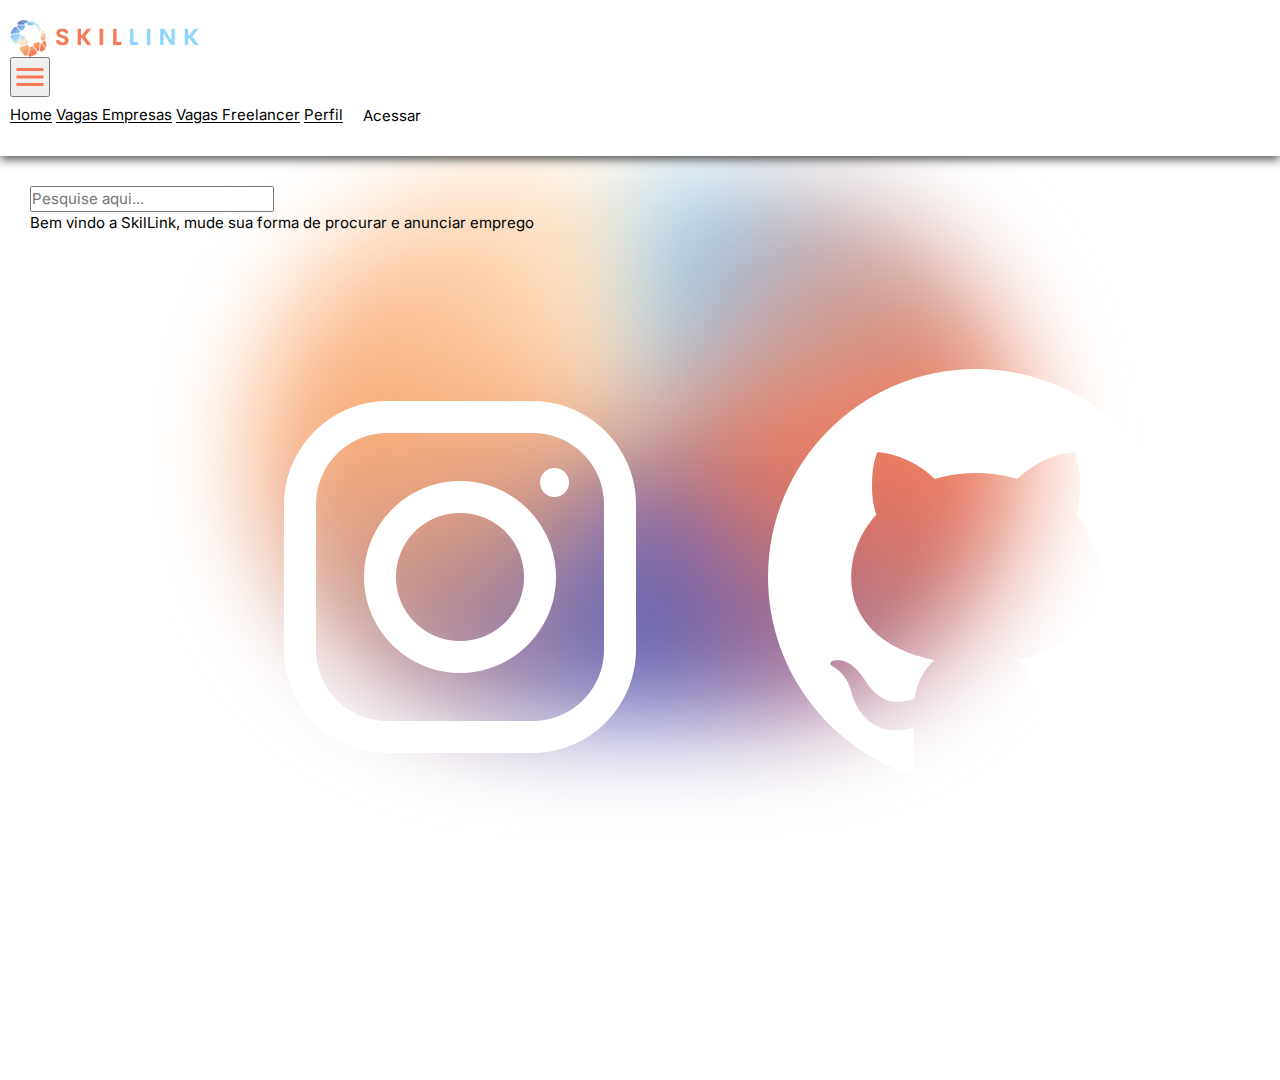
<file: index.html>
<!DOCTYPE html>
<html lang="PT-BR">

<head>
  <meta charset="UTF-8">
  <meta name="viewport" content="width=device-width, initial-scale=1.0">
  <title>Skillink - Fazendo Conexões</title>
  <link rel="stylesheet" href="https://cdnjs.cloudflare.com/ajax/libs/font-awesome/6.7.1/css/all.min.css"
    integrity="sha512-5Hs3dF2AEPkpNAR7UiOHba+lRSJNeM2ECkwxUIxC1Q/FLycGTbNapWXB4tP889k5T5Ju8fs4b1P5z/iB4nMfSQ=="
    crossorigin="anonymous" referrerpolicy="no-referrer" />
  <link rel="stylesheet" href="https://www.w3schools.com/w3css/4/w3.css">
  <link rel="stylesheet" href="CSS/style.css">
  <script src="https://www.w3schools.com/lib/w3.js"></script>
</head>

<body>
  <header>
    <div class="header">
      <div class="header-left">
        <a href="index.html" class="logo"><img src="IMG/Logo_SkillinkHT.png" alt="Skillink"></a>
        <button class="button-menu"><img src="IMG/menu_white_36dp.svg"></button>
      </div>
      <div class="header-right w3-animate-top">
        <a href="index.html"><i class="fas fa-home"></i>Home</a>
        <a href="sk-vaga-empresa.html"><i class="fas fa-building"></i>Vagas Empresas</a>
        <a href="sk-vaga-freela.html"><i class="fas fa-briefcase"></i>Vagas Freelancer</a>
        <a href="sk-perfil.html"><i class="fas fa-user"></i>Perfil</a>
        <a href="#" id="button-login" onclick="document.getElementById('Modal-Login-Cadastro').style.display='block'"
          class="w3-button" aria-label="Abrir menu">Acessar</a>
      </div>
    </div>
  </header>

  <main class="container">
    <div class="blob-outer-container">
      <div class="blob-inner-container">
        <div class="blob"></div>
      </div>
    </div>

    <div class="barra-main">
      <div class="search-container">
        <input type="text" placeholder="Pesquise aqui...">
      </div>
    </div>

    <div class="text-box">
      <p>Bem vindo a SkilLink, mude sua forma de procurar e anunciar emprego</p>
    </div>
  </main>

  <div id="Modal-Login-Cadastro" class="w3-modal ">
    <div class="w3-modal-content w3-animate-top w3-border-0">
      <div class="Modalcontent w3-container w3-animate-top">
        <div class="header-modal">
          <h3>Conecte-se Conosco</h3>
          <span onclick="document.getElementById('Modal-Login-Cadastro').style.display='none'"
            class="exit-modal">&times;</span>
        </div>
        <div class="body-modal">

          <div class="login">
            <h4>LOGIN</h4>
            <form>
              <label for="Log-mail">E-mail:</label><br>
              <input type="email" id="Log-mail" name="Log-mail" placeholder="E-mail">
              <br>
              <label for="Log-pass">Senha:</label><br>
              <input type="password" id="Log-pass" name="Log-pass" placeholder="Senha">
              <br>
            </form>
           <a href="sk-perfil.html"><button class="modal-acess-button"></a>Acesse</button></a>
          </div>

          <div class="cadastro">
            <h4>CADASTRE-SE</h4>
            <form>
              <label for="Cad-nome">Nome</label><br>
              <input type="text" id="Cad-nome" name="Cad-nome" placeholder="Nome">
              <br>
              <label for="Cad-mail">E-mail:</label><br>
              <input type="email" id="Cad-mail" name="Cad-mail" placeholder="user@email.com">
              <br>
              <label for="Cad-pass">Senha:</label><br>
              <input type="password" id="Cad-pass" name="Cad-pass" placeholder="Senha">
              <br>
              <label for="Log-mail">Confirme sua senha:</label><br>
              <input type="password" id="Log-mail" name="Log-mail" placeholder="Confirme a sua senha">
            </form>
          <a href="sk-perfil.html"> <button class="modal-acess-button">Cadastre-se</button></a> 
          </div>

        </div>
      </div>
    </div>
  </div>

  <footer>
    <div class="footer">
      <div class="footer-content">
        <div class="column-footer">

          <div class="icons-footer">
            <h3>Conecte-se Conosco</h3>
            <span><a href="#"><img class="footer-icons" src="IMG/google.png" alt="Google"></a></span>
            <span><a href="#"><img class="footer-icons" src="IMG/instagram.png" alt="Instagram"></a></span>
            <span><a href="#"><img class="footer-icons" src="IMG/github.png" alt="Github"></a></span>
          </div>
        </div>

        <div class="column-footer">
          <ol>
            <ul>
              <h3>Skillink</h3>
            </ul>
            <ul><a href="sk-sobrenos.html">Conheça a Skillink</a></ul>
            <ul><a href="sk_pp.html" target="_blank">Politica de privacidade</a></ul>
            <ul><a href="sk_termos.html" target="_blank">Termos de Uso</a></ul>
          </ol>
        </div>

        <div class="column-footer">
          <ol>
            <ul>
              <h3>Navegue</h3>
            </ul>
            <ul><a href="sk-vaga-freela.html">Vagas Freelancer</a></ul>
            <ul><a href="sk-vaga-empresa.html">Vagas Empresas</a></ul>
            <ul><a href="sk-perfil.html">Perfil</a></ul>
          </ol>
        </div>
      </div>
    </div>
  </footer>
</body>

<script src="js/inter.js"></script>

</html>
</file>
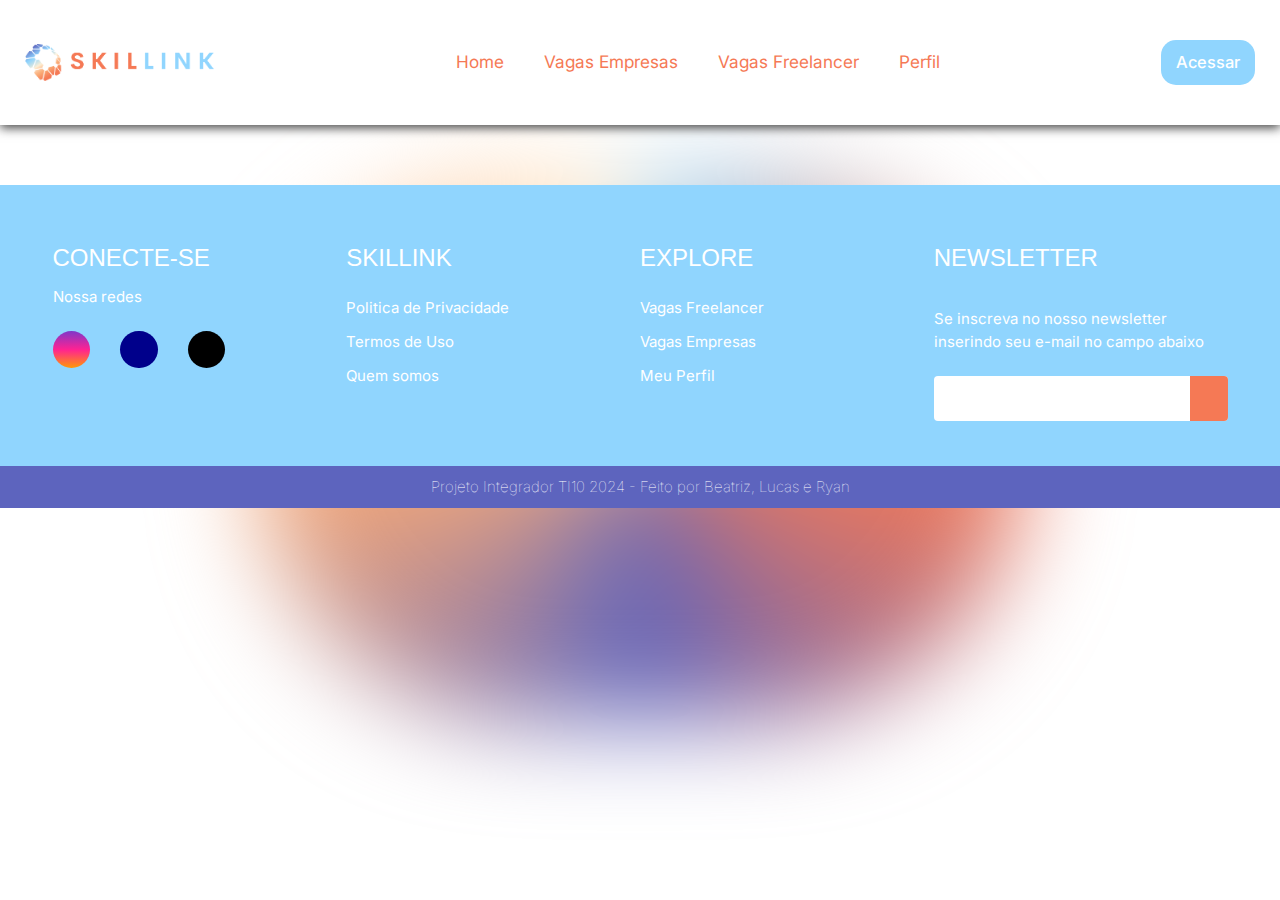
<file: Index.html>
<!DOCTYPE html>
<html lang="en">

<head>
    <meta charset="UTF-8">
    <meta name="viewport" content="width=device-width, initial-scale=1.0">

    <link rel="stylesheet" href="https://cdnjs.cloudflare.com/ajax/libs/font-awesome/6.7.1/css/all.min.css"
        integrity="sha512-5Hs3dF2AEPkpNAR7UiOHba+lRSJNeM2ECkwxUIxC1Q/FLycGTbNapWXB4tP889k5T5Ju8fs4b1P5z/iB4nMfSQ=="
        crossorigin="anonymous" referrerpolicy="no-referrer" />

    <link rel="stylesheet" href="https://www.w3schools.com/w3css/4/w3.css">

    <link rel="stylesheet" href="CSS/style.css">

    <title>Skillink - Fazendo Conexões</title>
</head>
<header>
        <nav class="nav-bar">
            <div class="logo">
                <img src="IMG/Logo_SkillinkHT.png" alt="Skillink - Fazendo Conexões">
            </div>
            <div class="nav-list">
                <ul>
                    <li class="nav-item">
                        <a href="#" class="nav-link"> <i class="fas fa-home"></i> Home</a>
                    </li>
                    <li class="nav-item">
                        <a href="#" class="nav-link"> <i class="fas fa-building"></i> Vagas Empresas</a>
                    </li>
                    <li class="nav-item">
                        <a href="#" class="nav-link"> <i class="fas fa-briefcase"></i> Vagas Freelancer</a>
                    </li>
                    <li class="nav-item">
                        <a href="#" class="nav-link"> <i class="fas fa-user"></i>Perfil</a>
                    </li>
                </ul>
            </div>

            <div class="login-button">
                <button><a href="#">Acessar</a></button>
            </div>

            <div class="mobile-menu-icon">
                <button onclick="menuShow()"><img class="icon" src="IMG/menu_white_36dp.svg"></button>
            </div>
        </nav>
    </header>
    <div class="mobile-menu">
            <ul>
                <li class="nav-item">
                    <a href="#" class="nav-link"> <i class="fas fa-home"></i> Home</a>
                </li>
                <li class="nav-item">
                    <a href="#" class="nav-link"> <i class="fas fa-building"></i> Vagas Empresas</a>
                </li>
                <li class="nav-item">
                    <a href="#" class="nav-link"> <i class="fas fa-briefcase"></i> Vagas Freelancer</a>
                </li>
                <li class="nav-item">
                    <a href="#" class="nav-link"> <i class="fas fa-user"></i>Perfil</a>
                </li>
                <div class="login-button">
                    <button><a href="#">Acessar</a></button>
                </div>
            </ul>

        </div>

<body>
    <main class="container">

        <div class="blob-outer-container">
            <div class="blob-inner-container">
                <div class="blob"></div>
            </div>
        </div>

    </main>

</body>
<footer>
        <div id="footer_content">
            <div id="footer_contacts">
                <h3 class="titulo-footer">CONECTE-SE</h1>
                    <p class="texto-footer">Nossa redes</p>

                    <div id="footer_social_media">
                        <a href="#" class="footer-link" id="instagram">
                            <i class="fa-brands fa-instagram"></i>
                        </a>

                        <a href="#" class="footer-link" id="google">
                            <i class="fa-brands fa-google"></i>
                        </a>

                        <a href="#" class="footer-link" id="github">
                            <i class="fa-brands fa-github"></i>
                        </a>

                    </div>


            </div>

            <ul class="footer-list">
                <li>
                    <h3 class="titulo-footer">SKILLINK</h3>
                </li>
                <li>
                    <a href="#" class="footer-link">Politica de Privacidade</a>
                </li>
                <li>
                    <a href="#" class="footer-link">Termos de Uso</a>
                </li>
                <li>
                    <a href="#" class="footer-link">Quem somos</a>
                </li>
            </ul>

            <ul class="footer-list">
                <li>
                    <h3 class="titulo-footer">EXPLORE</h3>
                </li>
                <li>
                    <a href="#" class="footer-link">Vagas Freelancer</a>
                </li>
                <li>
                    <a href="#" class="footer-link">Vagas Empresas</a>
                </li>
                <li>
                    <a href="#" class="footer-link">Meu Perfil</a>
                </li>
            </ul>



            <div id="footer_subscribe">
                <h3 class="titulo-footer">NEWSLETTER</h3>
                <p>
                    Se inscreva no nosso newsletter inserindo seu e-mail no campo abaixo
                </p>

                <div id="input_group">
                    <input type="email" id="email">
                    <button>
                        <i class="fa-regular fa-envelope"></i>
                    </button>
                </div>
            </div>
        </div>

        <div id="footer_copyright">
            Projeto Integrador TI10 2024 - Feito por Beatriz, Lucas e Ryan
        </div>


    </footer>
<script src="JS/Interacoes.js"></script>

</html>
</file>
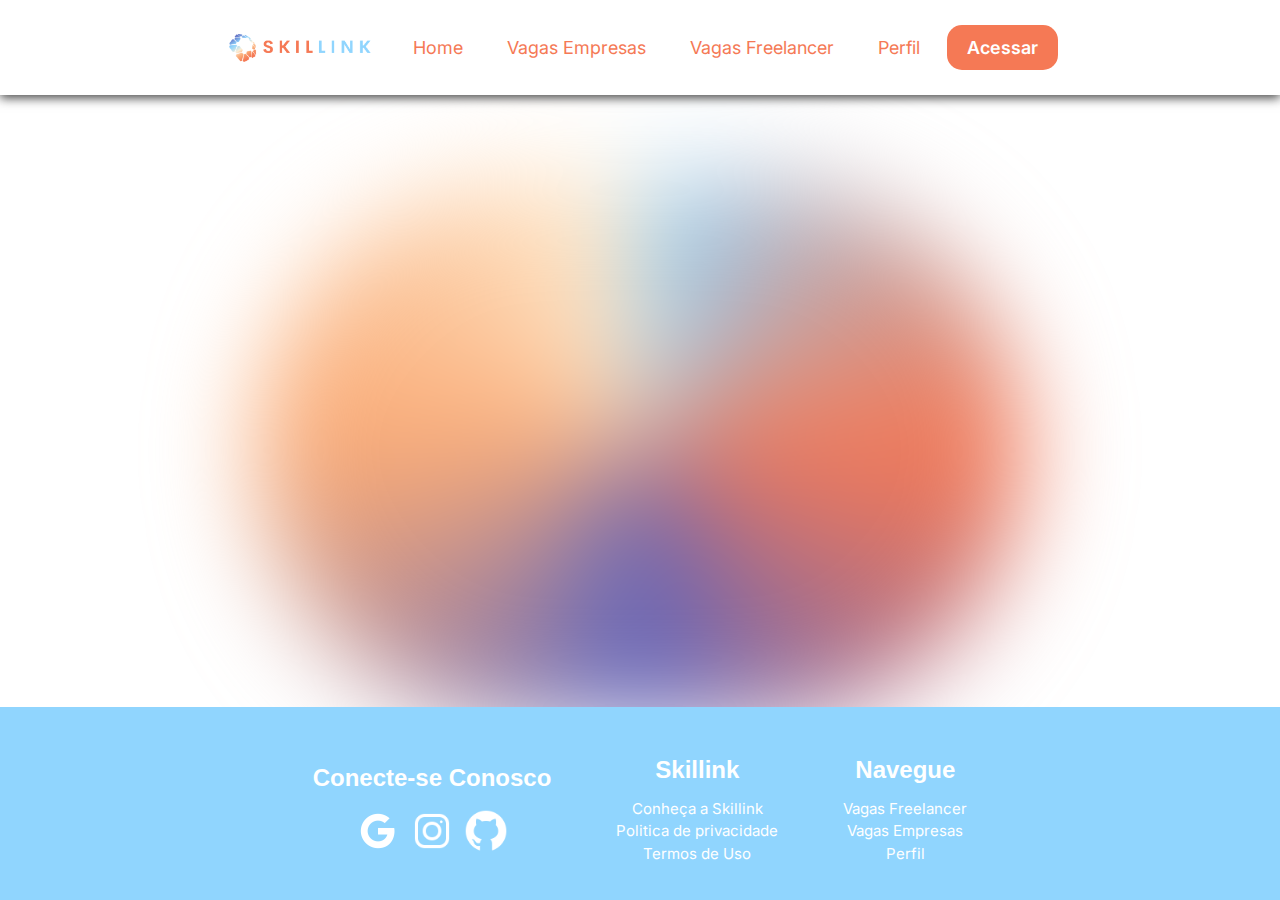
<file: Index02.html>
<!DOCTYPE html>
<html lang="en">

<head>
  <meta charset="UTF-8">
  <meta name="viewport" content="width=device-width, initial-scale=1.0">
  <title>Skillink - Fazendo Conexões</title>
  <link rel="stylesheet" href="https://cdnjs.cloudflare.com/ajax/libs/font-awesome/6.7.1/css/all.min.css"
    integrity="sha512-5Hs3dF2AEPkpNAR7UiOHba+lRSJNeM2ECkwxUIxC1Q/FLycGTbNapWXB4tP889k5T5Ju8fs4b1P5z/iB4nMfSQ=="
    crossorigin="anonymous" referrerpolicy="no-referrer" />
  <link rel="stylesheet" href="https://www.w3schools.com/w3css/4/w3.css">
  <link rel="stylesheet" href="CSS/Style02.css">
</head>

<body>
  <header>
    <div class="header">

      <div class="header-left">
        <a href="#default" class="logo"><img src="IMG/Logo_SkillinkHT.png" alt="Skillink"></a>
        <button class="button-menu"><img src="IMG/menu_white_36dp.svg"></button>
      </div>
      
      <div class="header-right">   
        <a href="#"><i class="fas fa-home"></i>Home</a>
        <a href="#"><i class="fas fa-building"></i>Vagas Empresas</a>
        <a href="#"><i class="fas fa-briefcase"></i>Vagas Freelancer</a>
        <a href="#"><i class="fas fa-user"></i>Perfil</a>
        <a href="#" id="button-login">Acessar</a>
      </div> 
    </div>


  </header>

  <main class="container">
      <div class="blob-outer-container">
          <div class="blob-inner-container">
              <div class="blob"></div>
          </div>
      </div>
  </main>

  <footer>
    <div class="footer">
      <div class="footer-content">
          <div class="column-footer">
            
            <div class="icons-footer">
              <h3>Conecte-se Conosco</h3>
              <span><img class="footer-icons" src="IMG/google.png" alt="Google"></span>
              <span><img class="footer-icons" src="IMG/instagram.png" alt="Instagram"></span>
              <span><img class="footer-icons" src="IMG/github.png" alt="Github"></span>
            </div>
          </div>

          <div class="column-footer">
            <ol>
              <ul><h3>Skillink</h3></ul>
              <ul>Conheça a Skillink</ul>
              <ul>Politica de privacidade</ul>
              <ul>Termos de Uso</ul>
            </ol>
          </div>
      
        <div class="column-footer">
          <ol>
            <ul><h3>Navegue</h3></ul>
            <ul>Vagas Freelancer</ul>
            <ul>Vagas Empresas</ul>
            <ul>Perfil</ul>
          </ol>
        </div>
      </div>
    </div>
  </footer>
</body>

<script src="JS/Inter02.js"></script>

</html>
</file>
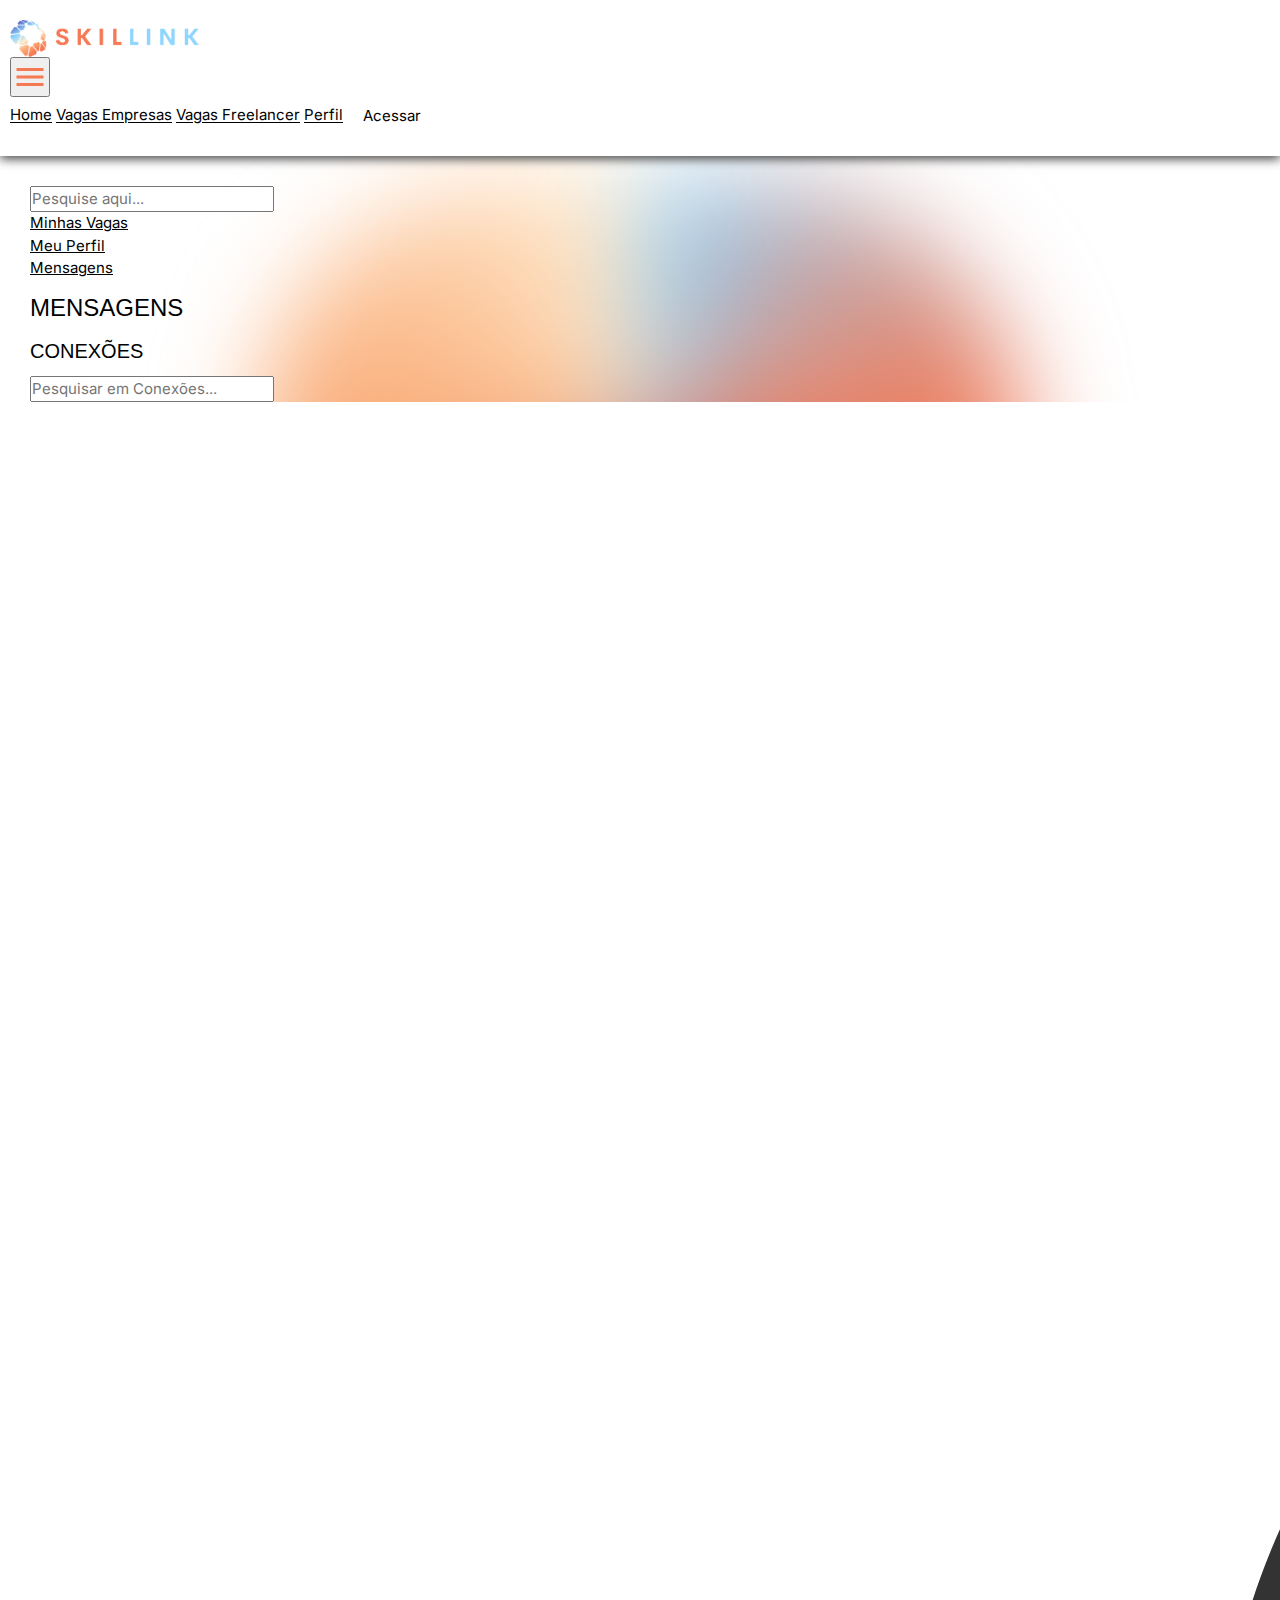
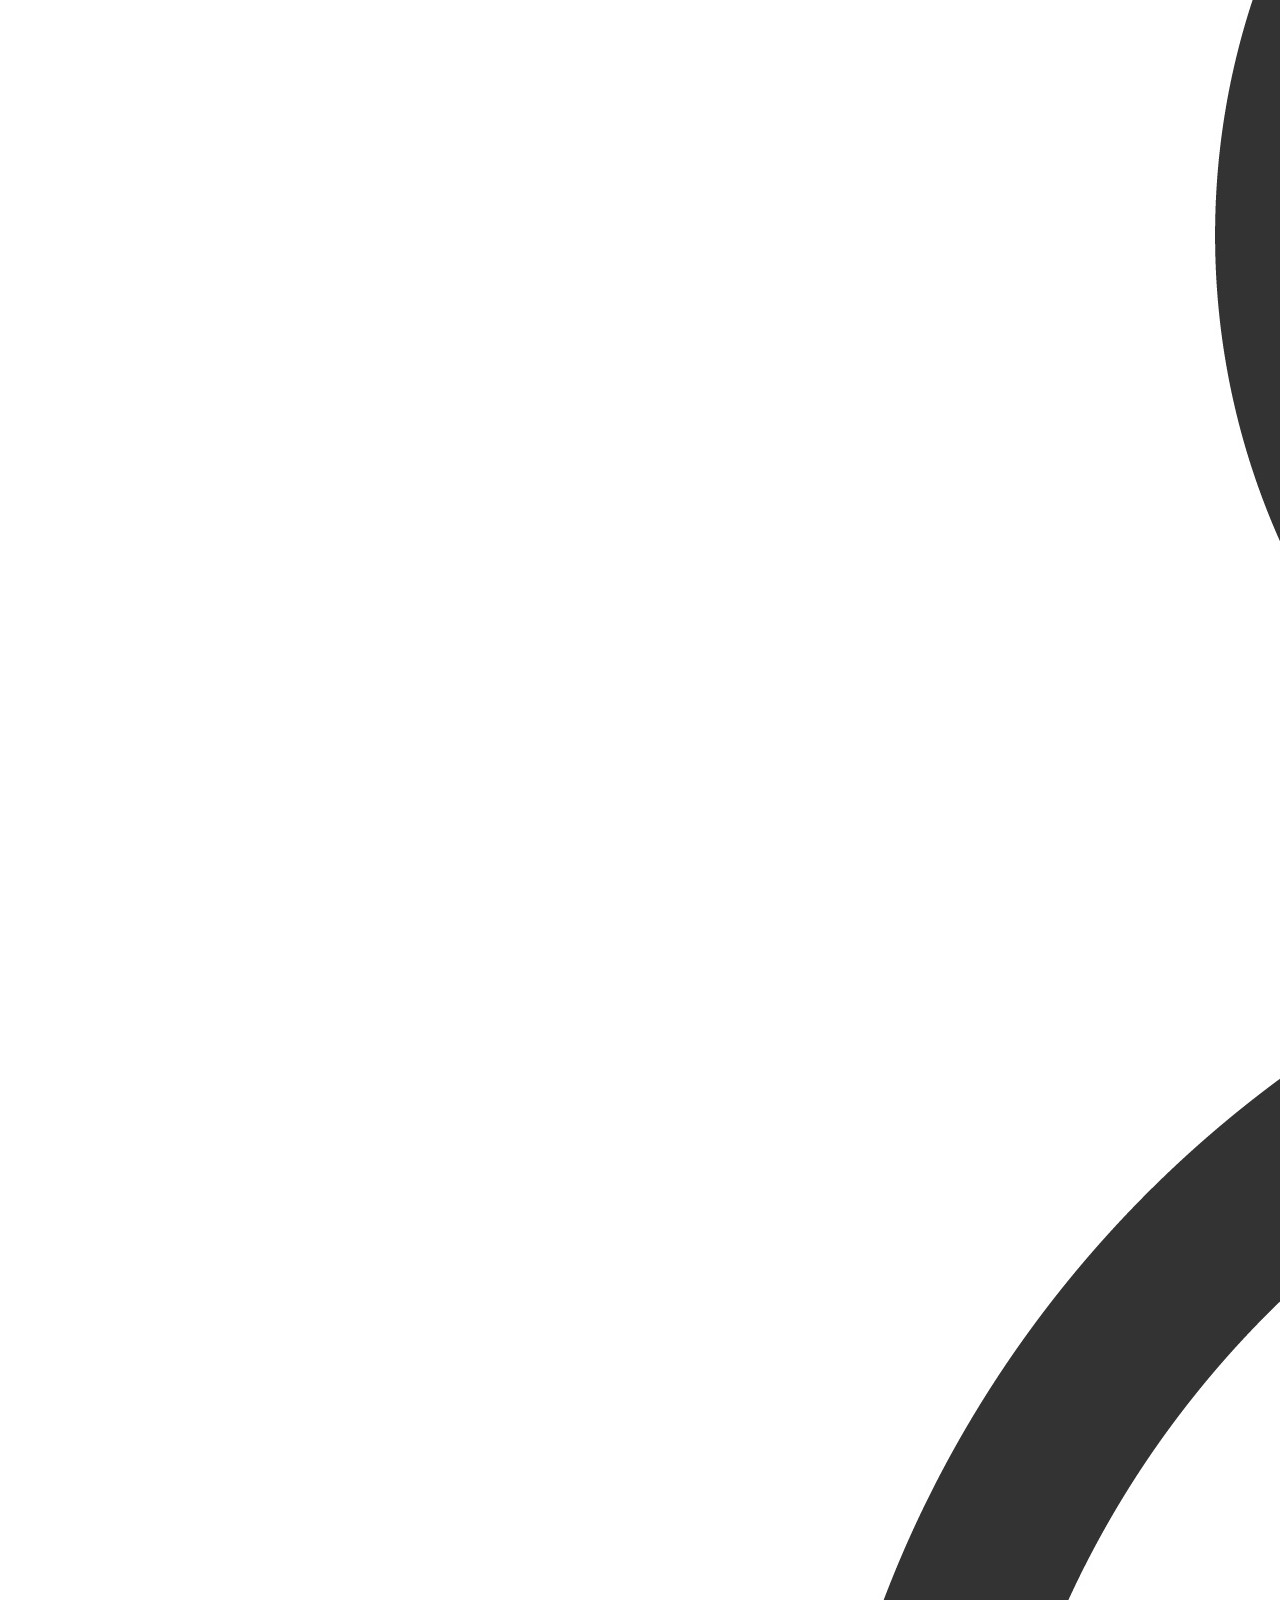
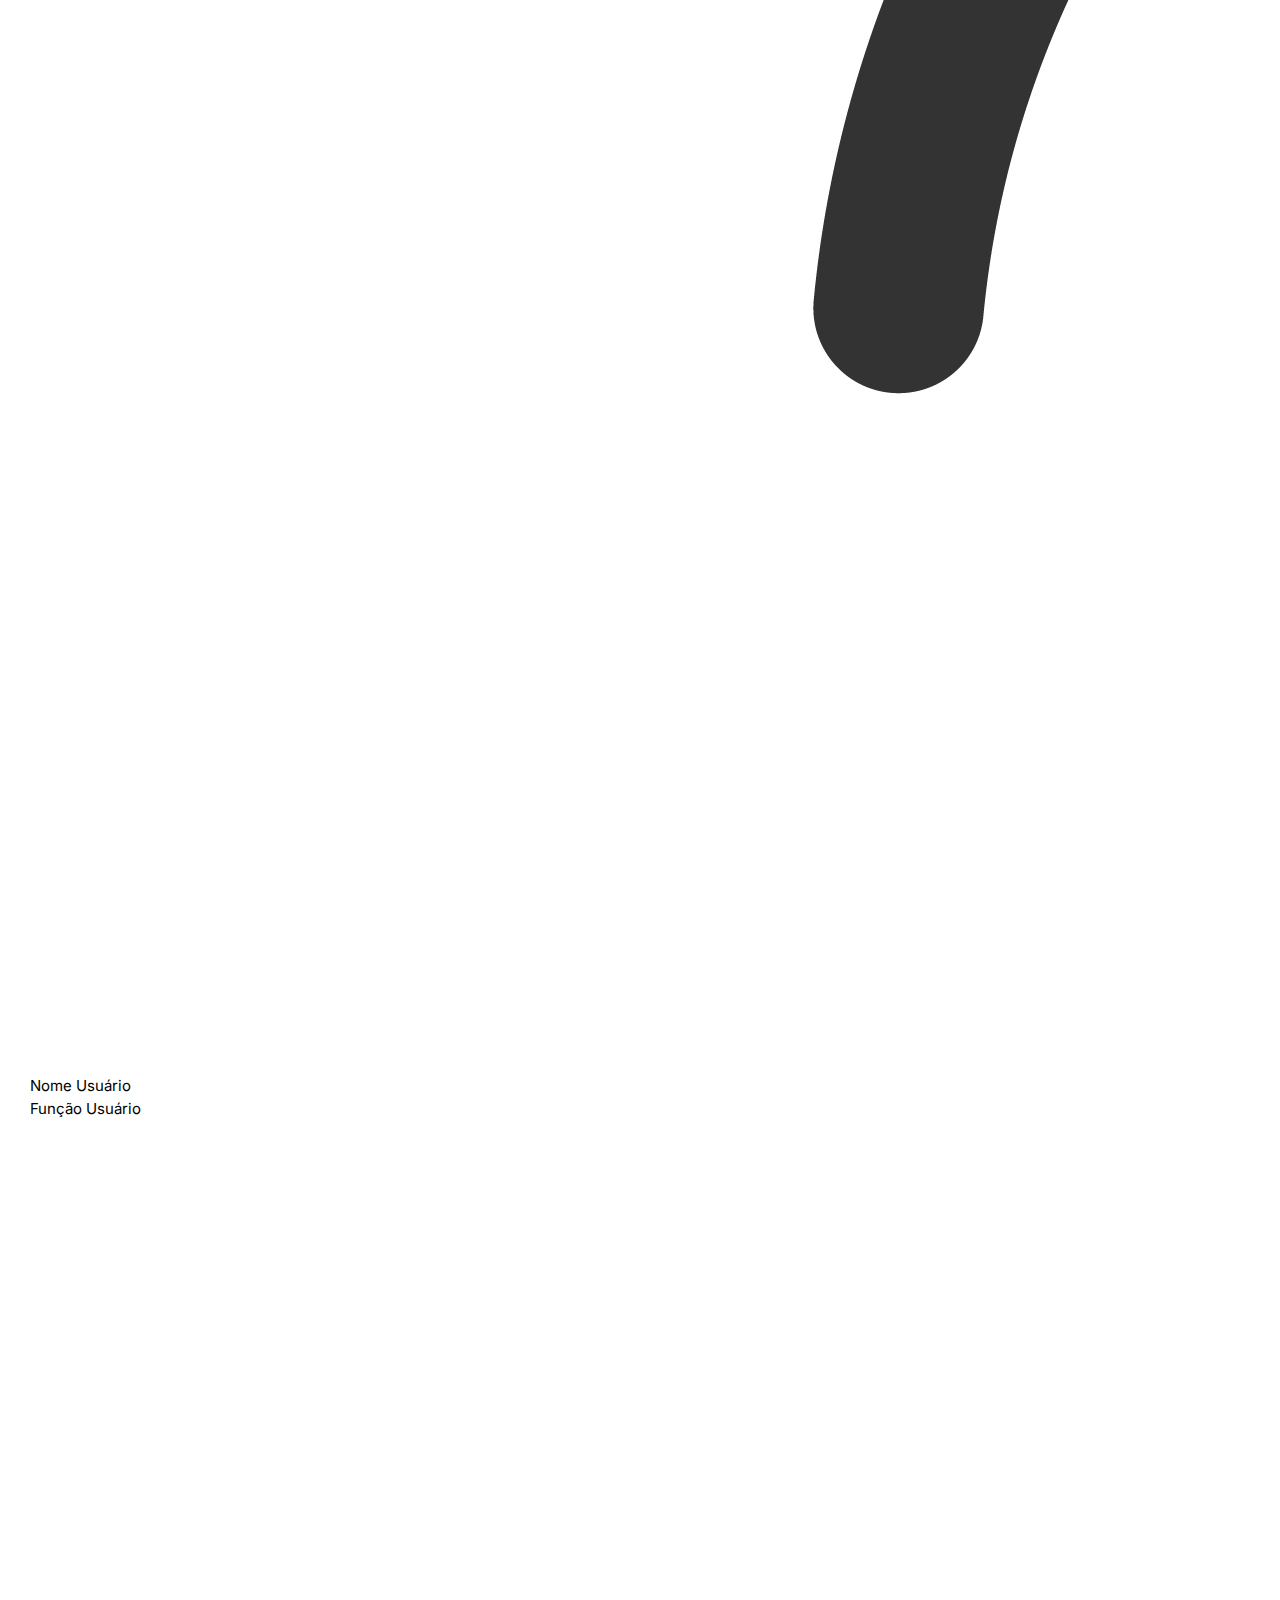
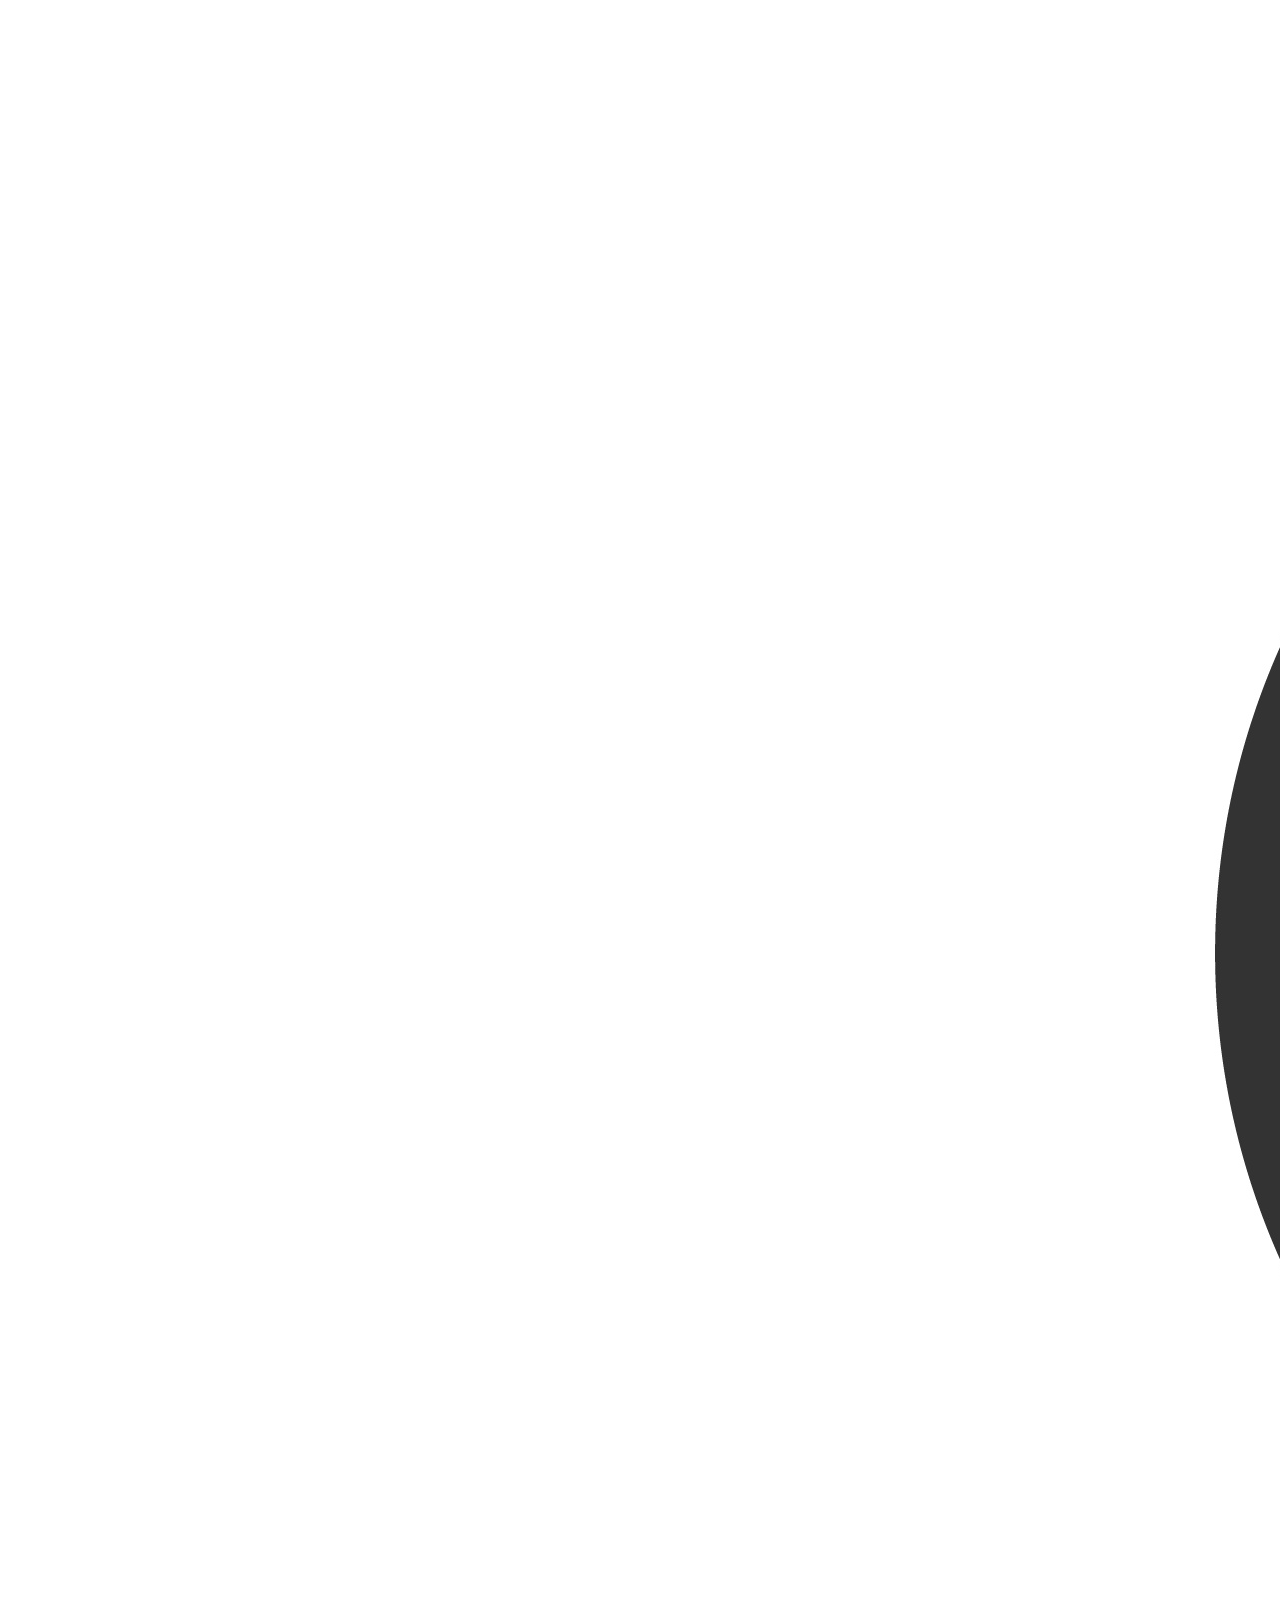
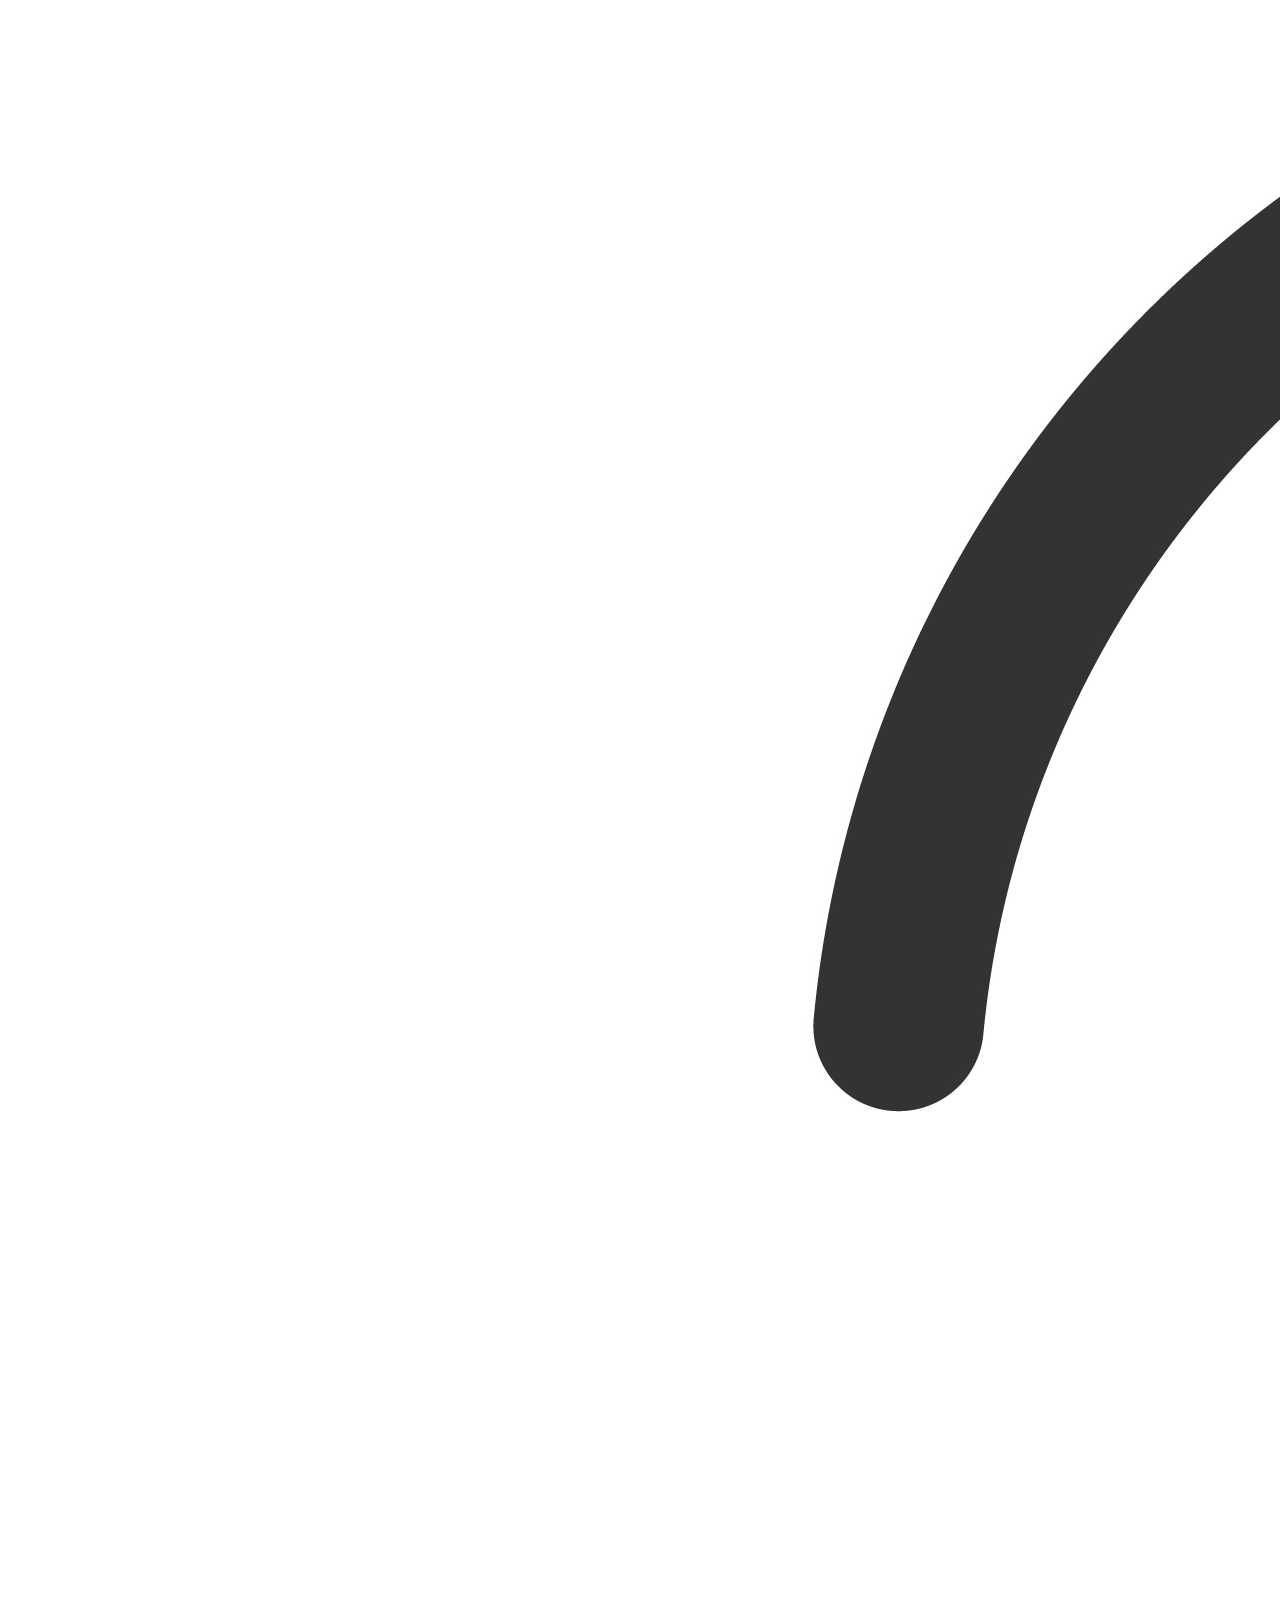
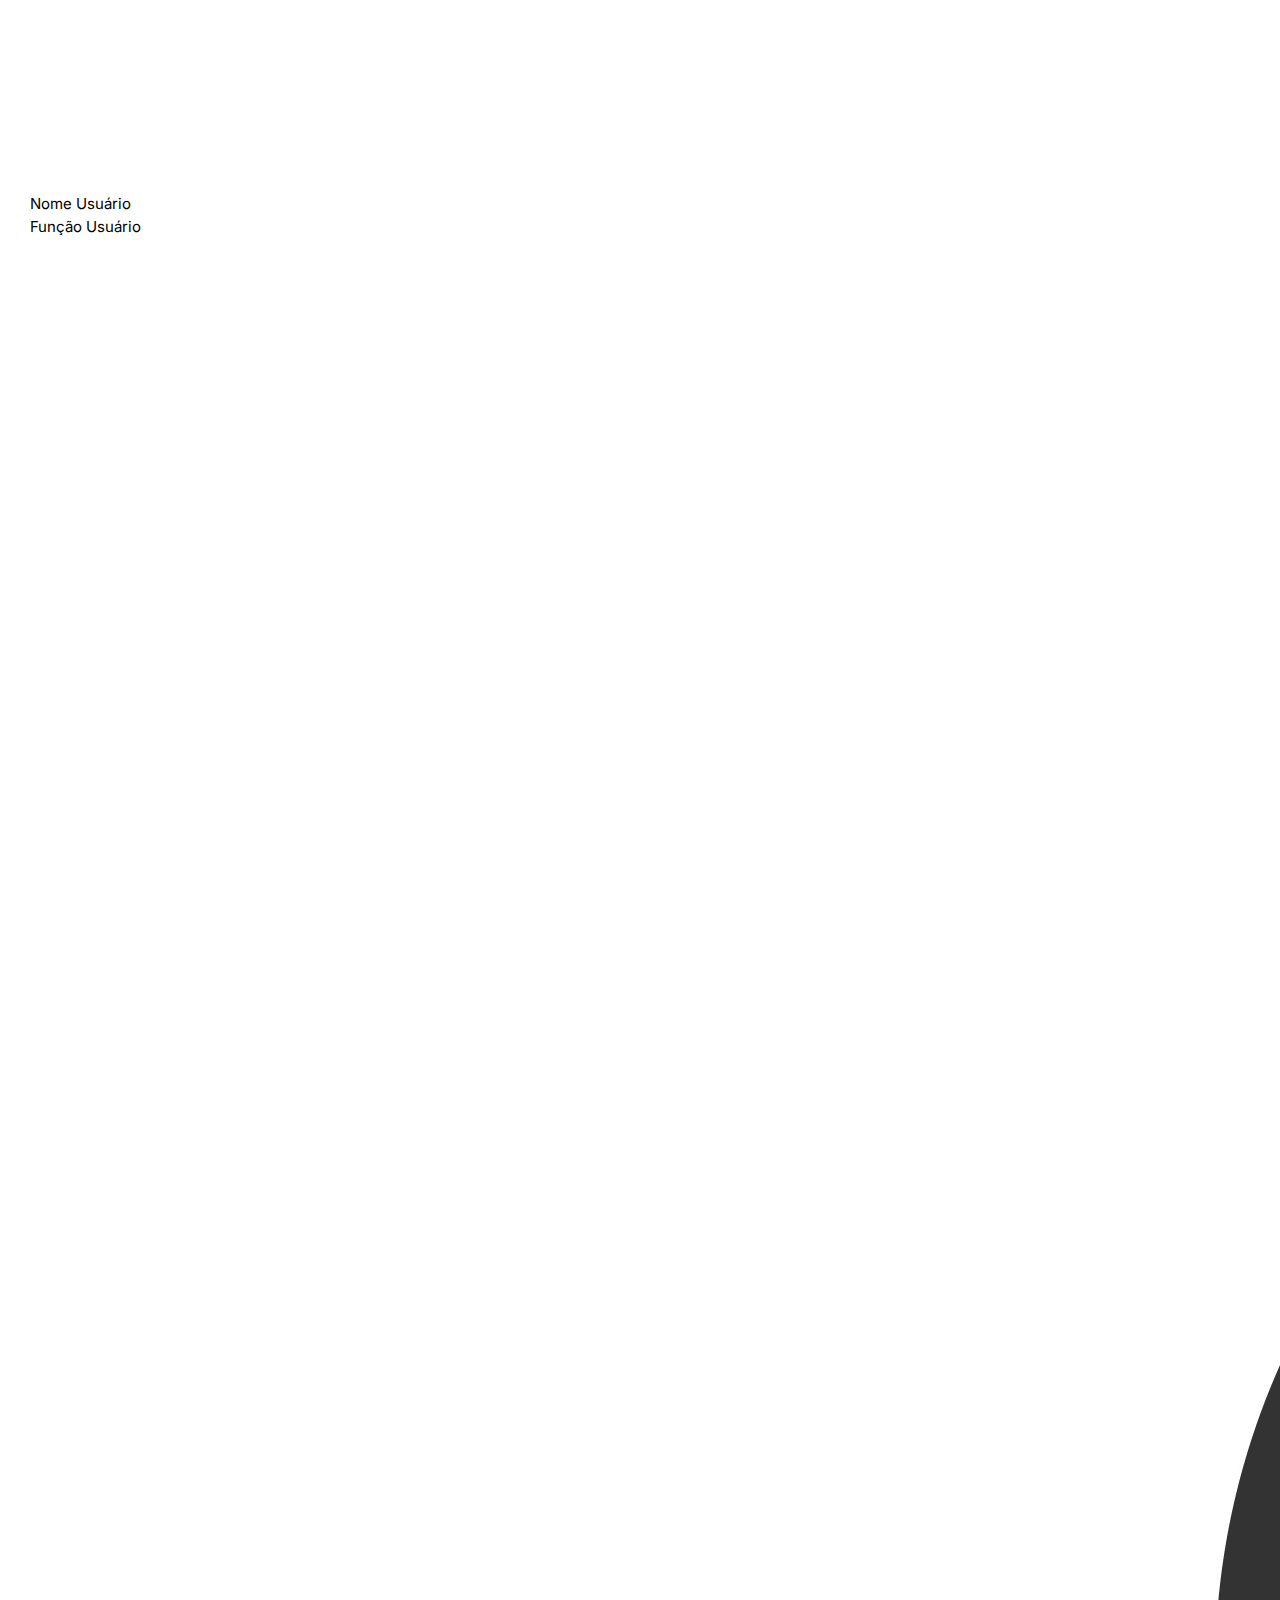
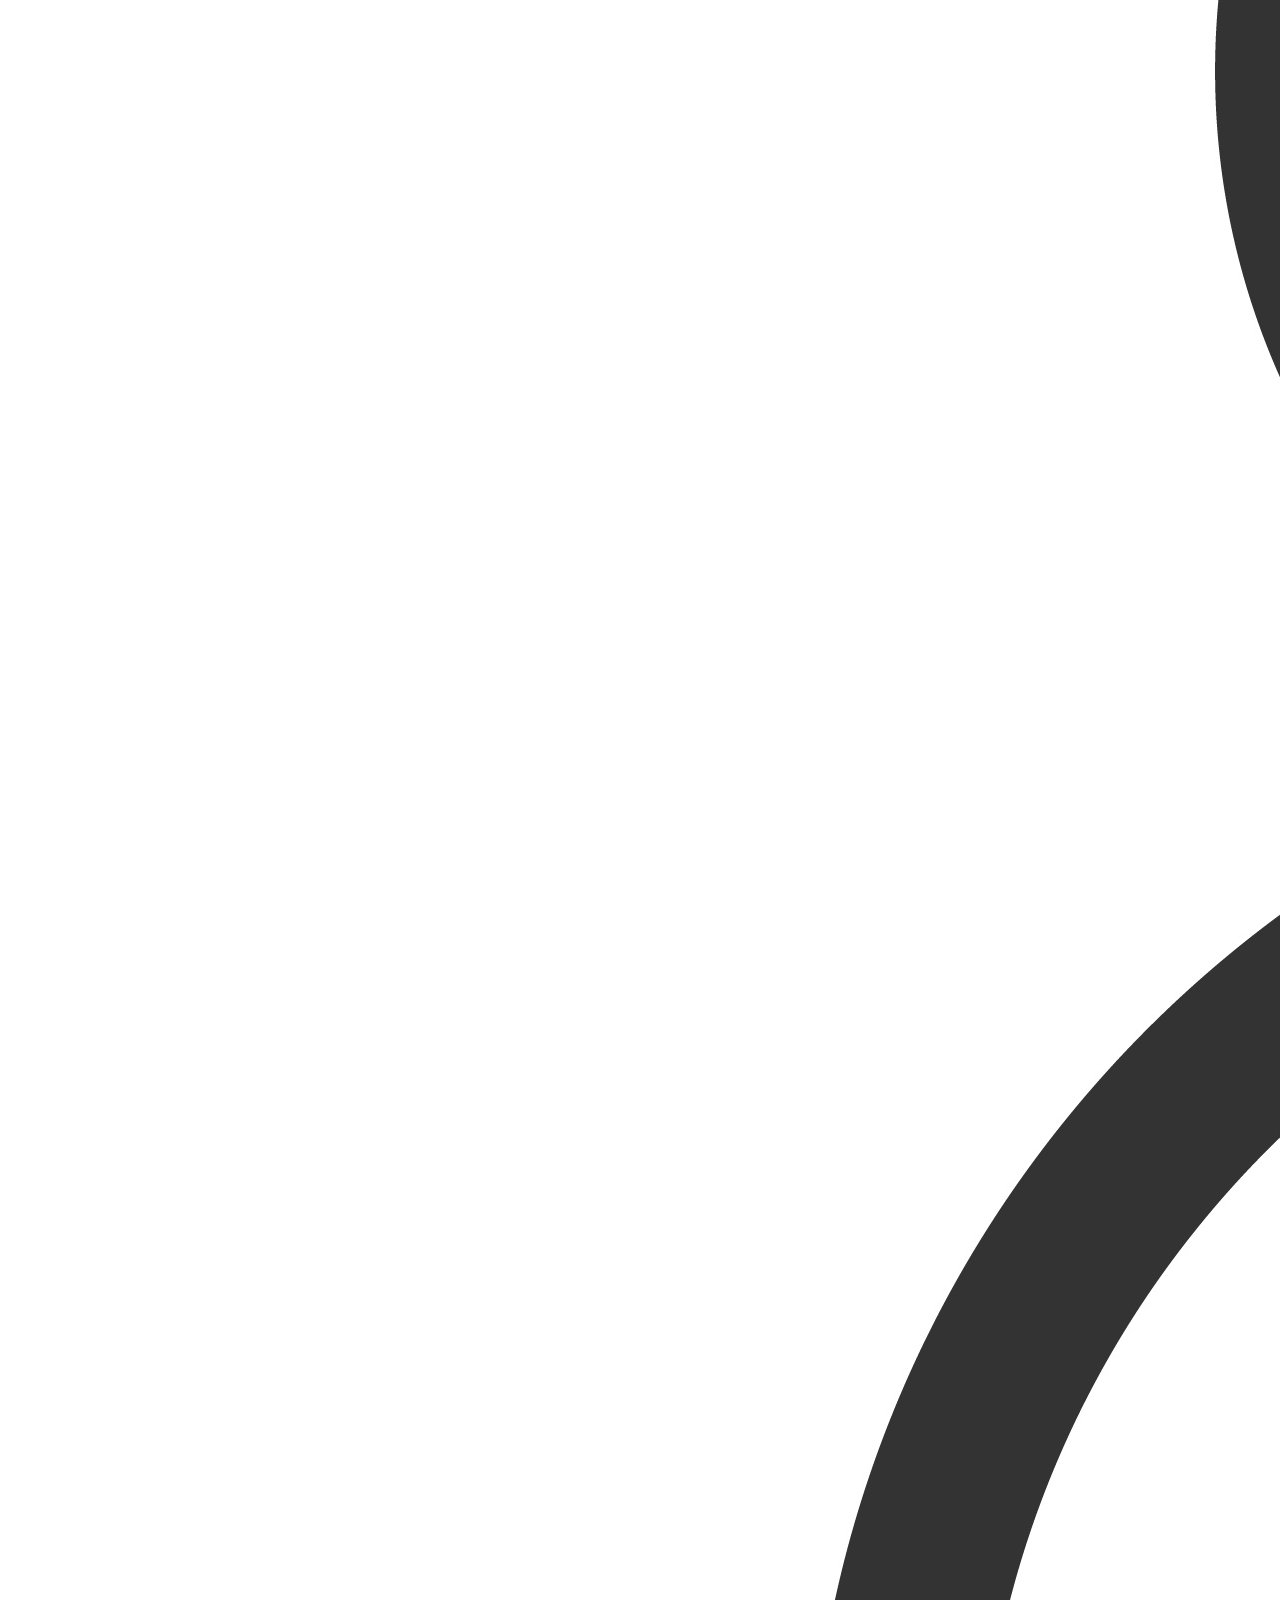
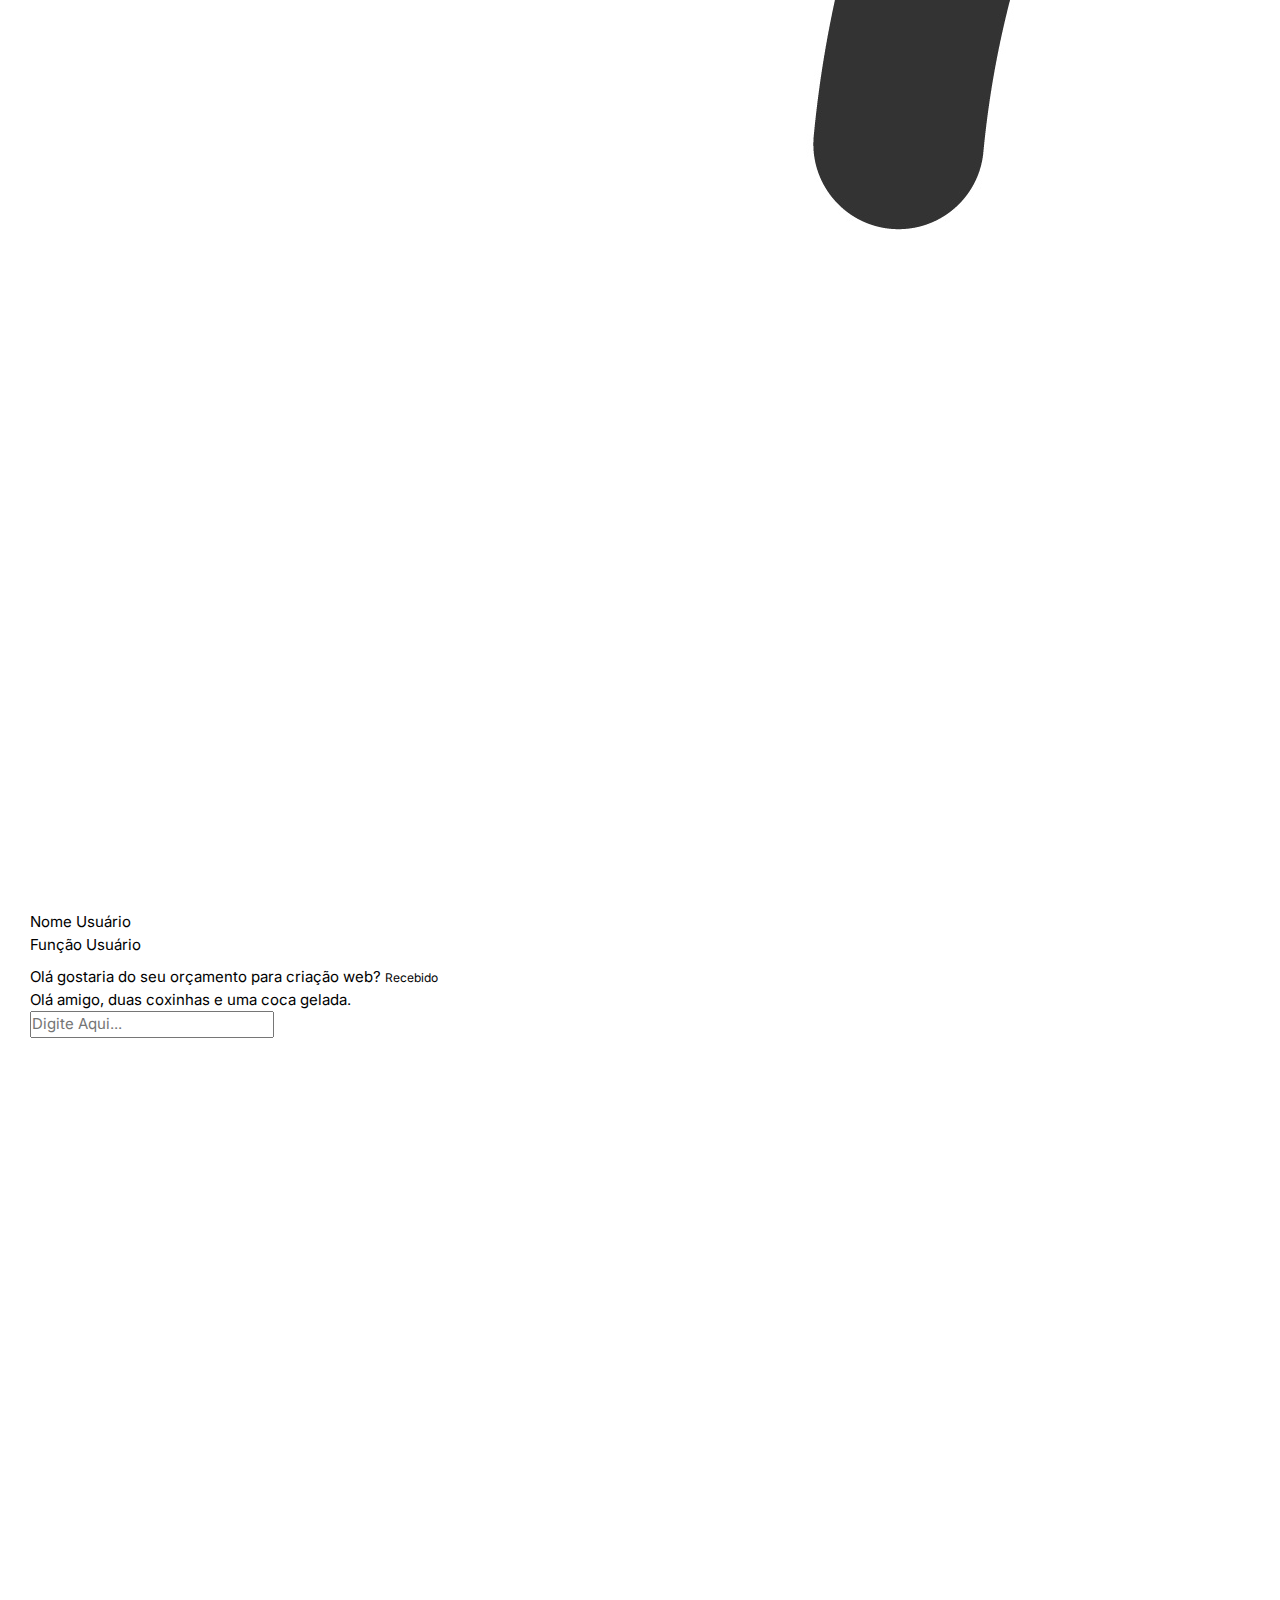
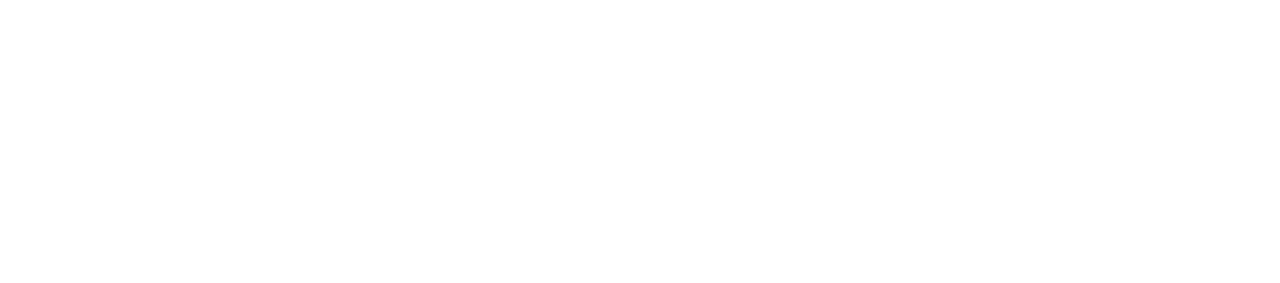
<file: sk-mensagens.html>
<!DOCTYPE html>
<html lang="PT-BR">

<head>
  <meta charset="UTF-8">
  <meta name="viewport" content="width=device-width, initial-scale=1.0">
  <title>Skillink - Mensagens</title>
  <link rel="stylesheet" href="https://cdnjs.cloudflare.com/ajax/libs/font-awesome/6.7.1/css/all.min.css"
    integrity="sha512-5Hs3dF2AEPkpNAR7UiOHba+lRSJNeM2ECkwxUIxC1Q/FLycGTbNapWXB4tP889k5T5Ju8fs4b1P5z/iB4nMfSQ=="
    crossorigin="anonymous" referrerpolicy="no-referrer" />
  <link rel="stylesheet" href="https://www.w3schools.com/w3css/4/w3.css">
  <link rel="stylesheet" href="CSS/style.css">
  <script src="https://www.w3schools.com/lib/w3.js"></script>
</head>

<body>
  <header>
    <div class="header">
      <div class="header-left">
        <a href="index.html" class="logo"><img src="IMG/Logo_SkillinkHT.png" alt="Skillink"></a>
        <button class="button-menu"><img src="IMG/menu_white_36dp.svg"></button>
      </div>
      <div class="header-right w3-animate-top">
        <a href="index.html"><i class="fas fa-home"></i>Home</a>
        <a href="sk-vaga-empresa.html"><i class="fas fa-building"></i>Vagas Empresas</a>
        <a href="sk-vaga-freela.html"><i class="fas fa-briefcase"></i>Vagas Freelancer</a>
        <a href="sk-perfil.html"><i class="fas fa-user"></i>Perfil</a>
        <a href="#" id="button-login" onclick="document.getElementById('Modal-Login-Cadastro').style.display='block'"
          class="w3-button">Acessar</a>
      </div>
    </div>
  </header>

  <main class="container">
    <div class="blob-outer-container">
      <div class="blob-inner-container">
        <div class="blob"></div>
      </div>
    </div>

    <div class="barra-main">
      <div class="search-container">
        <input type="text" placeholder="Pesquise aqui...">
      </div>
    </div>

    <div class="main-body-profile">

        <div class="menu-profile">
          <a href="sk-minhas-vagas.html" class="button-profile-menu"><i class="fa-solid fa-bookmark fa-2x"></i></i>
            <p>Minhas Vagas</p>
          </a>
          <a href="sk-perfil.html" class="button-profile-menu"><i class="fa-solid fa-circle-user fa-2x"></i></i>
            <p>Meu Perfil</p>
          </a>
          <a href="sk-mensagens.html" class="button-profile-menu"><i class="fa-solid fa-envelope fa-2x"></i>
            <p>Mensagens</p>
          </a>
        </div>
  
        <div id="MSG" class="content-profile-body-msg">
          <div class="header-content-profile-msg">
            <h3>MENSAGENS</h3>
          </div>
          <div class="content-msg-main">
            <div class="msg-content-left">
  
              <div class="conec-content-profile-msg">
                <h4>CONEXÕES</h4>
  
                <div class="search-conec-content-msg">
                  <input type="search" placeholder="Pesquisar em Conexões...">
                </div>
  
                <div class="conec-profiles">
  
                  <div onclick="w3.toggleShow('#conv1')" class="conec-users">
                    <img src="img/icon-user.jpeg" class="user-icon-conec" src="" alt="usuário">
                    <div class="user-info-conec">
                      <p>Nome Usuário</p>
                      <p>Função Usuário</p>
                    </div>
                  </div>
  
                  <div onclick="w3.toggleShow('#conv1')" class="conec-users">
                    <img src="img/icon-user.jpeg" class="user-icon-conec" src="" alt="usuário">
                    <div class="user-info-conec">
                      <p>Nome Usuário</p>
                      <p>Função Usuário</p>
                    </div>
                  </div>
  
                  <div onclick="w3.toggleShow('#conv1')" class="conec-users">
                    <img src="img/icon-user.jpeg" class="user-icon-conec" src="" alt="usuário">
                    <div class="user-info-conec">
                      <p>Nome Usuário</p>
                      <p>Função Usuário</p>
                    </div>
                  </div>
                </div>
              </div>
            </div>
            <div class="msg-content-right">
              <div class="users-convos-header">
                <h4> </h4>
              </div>
              <div class="users-convos">
  
                <div id="conv1" class="user-conver">
  
                  <div class="texts-convo-msg"></div>
                  <p class="text-convo-recb"> Olá gostaria do seu orçamento para criação web? <small>Recebido</small>
                  </p>
                  <p class="text-convo-env"> Olá amigo, duas coxinhas e uma coca gelada.</p>
                </div>
  
                <div class="user-convo-chat">
                  <input type="text" placeholder="Digite Aqui...">
                  <span class="icon-user-convo-chat"> <i class="fa-solid fa-arrow-up"></i> </span>
                </div>
              </div>
            </div>
          </div>
        </div>
      </div>    

</main>

<div id="Modal-Login-Cadastro" class="w3-modal ">
  <div class="w3-modal-content w3-animate-top w3-border-0">
    <div class="Modalcontent w3-container w3-animate-top">
      <div class="header-modal">
        <h3>Conecte-se Conosco</h3>
        <span onclick="document.getElementById('Modal-Login-Cadastro').style.display='none'"
          class="exit-modal">&times;</span>
      </div>
      <div class="body-modal">

        <div class="login">
          <h4>LOGIN</h4>
          <form>
            <label for="Log-mail">E-mail:</label><br>
            <input type="email" id="Log-mail" name="Log-mail" placeholder="E-mail">
            <br>
            <label for="Log-pass">Senha:</label><br>
            <input type="password" id="Log-pass" name="Log-pass" placeholder="Senha">
            <br>
          </form>
         <a href="sk-perfil.html"><button class="modal-acess-button"></a>Acesse</button></a>
        </div>

        <div class="cadastro">
          <h4>CADASTRE-SE</h4>
          <form>
            <label for="Cad-nome">Nome</label><br>
            <input type="text" id="Cad-nome" name="Cad-nome" placeholder="Nome">
            <br>
            <label for="Cad-mail">E-mail:</label><br>
            <input type="email" id="Cad-mail" name="Cad-mail" placeholder="user@email.com">
            <br>
            <label for="Cad-pass">Senha:</label><br>
            <input type="password" id="Cad-pass" name="Cad-pass" placeholder="Senha">
            <br>
            <label for="Log-mail">Confirme sua senha:</label><br>
            <input type="password" id="Log-mail" name="Log-mail" placeholder="Confirme a sua senha">
          </form>
        <a href="sk-perfil.html"> <button class="modal-acess-button">Cadastre-se</button></a> 
        </div>

      </div>
    </div>
  </div>
</div>

  <footer>
    <div class="footer">
      <div class="footer-content">
        <div class="column-footer">

          <div class="icons-footer">
            <h3>Conecte-se Conosco</h3>
            <span><a href="#"><img class="footer-icons" src="IMG/google.png" alt="Google"></a></span>
            <span><a href="#"><img class="footer-icons" src="IMG/instagram.png" alt="Instagram"></a></span>
            <span><a href="#"><img class="footer-icons" src="IMG/github.png" alt="Github"></a></span>
          </div>
        </div>

        <div class="column-footer">
          <ol>
            <ul>
              <h3>Skillink</h3>
            </ul>
            <ul><a href="sk-sobrenos.html">Conheça a Skillink</a></ul>
            <ul><a href="sk_pp.html" target="_blank">Politica de privacidade</a></ul>
            <ul><a href="sk_termos.html" target="_blank">Termos de Uso</a></ul>
          </ol>
        </div>

        <div class="column-footer">
          <ol>
            <ul>
              <h3>Navegue</h3>
            </ul>
            <ul><a href="sk-vaga-freela.html">Vagas Freelancer</a></ul>
            <ul><a href="sk-vaga-empresa.html">Vagas Empresas</a></ul>
            <ul><a href="sk-perfil.html">Perfil</a></ul>
          </ol>
        </div>
      </div>
    </div>
  </footer>
</body>

<script src="js/inter.js"></script>

</html>
</file>
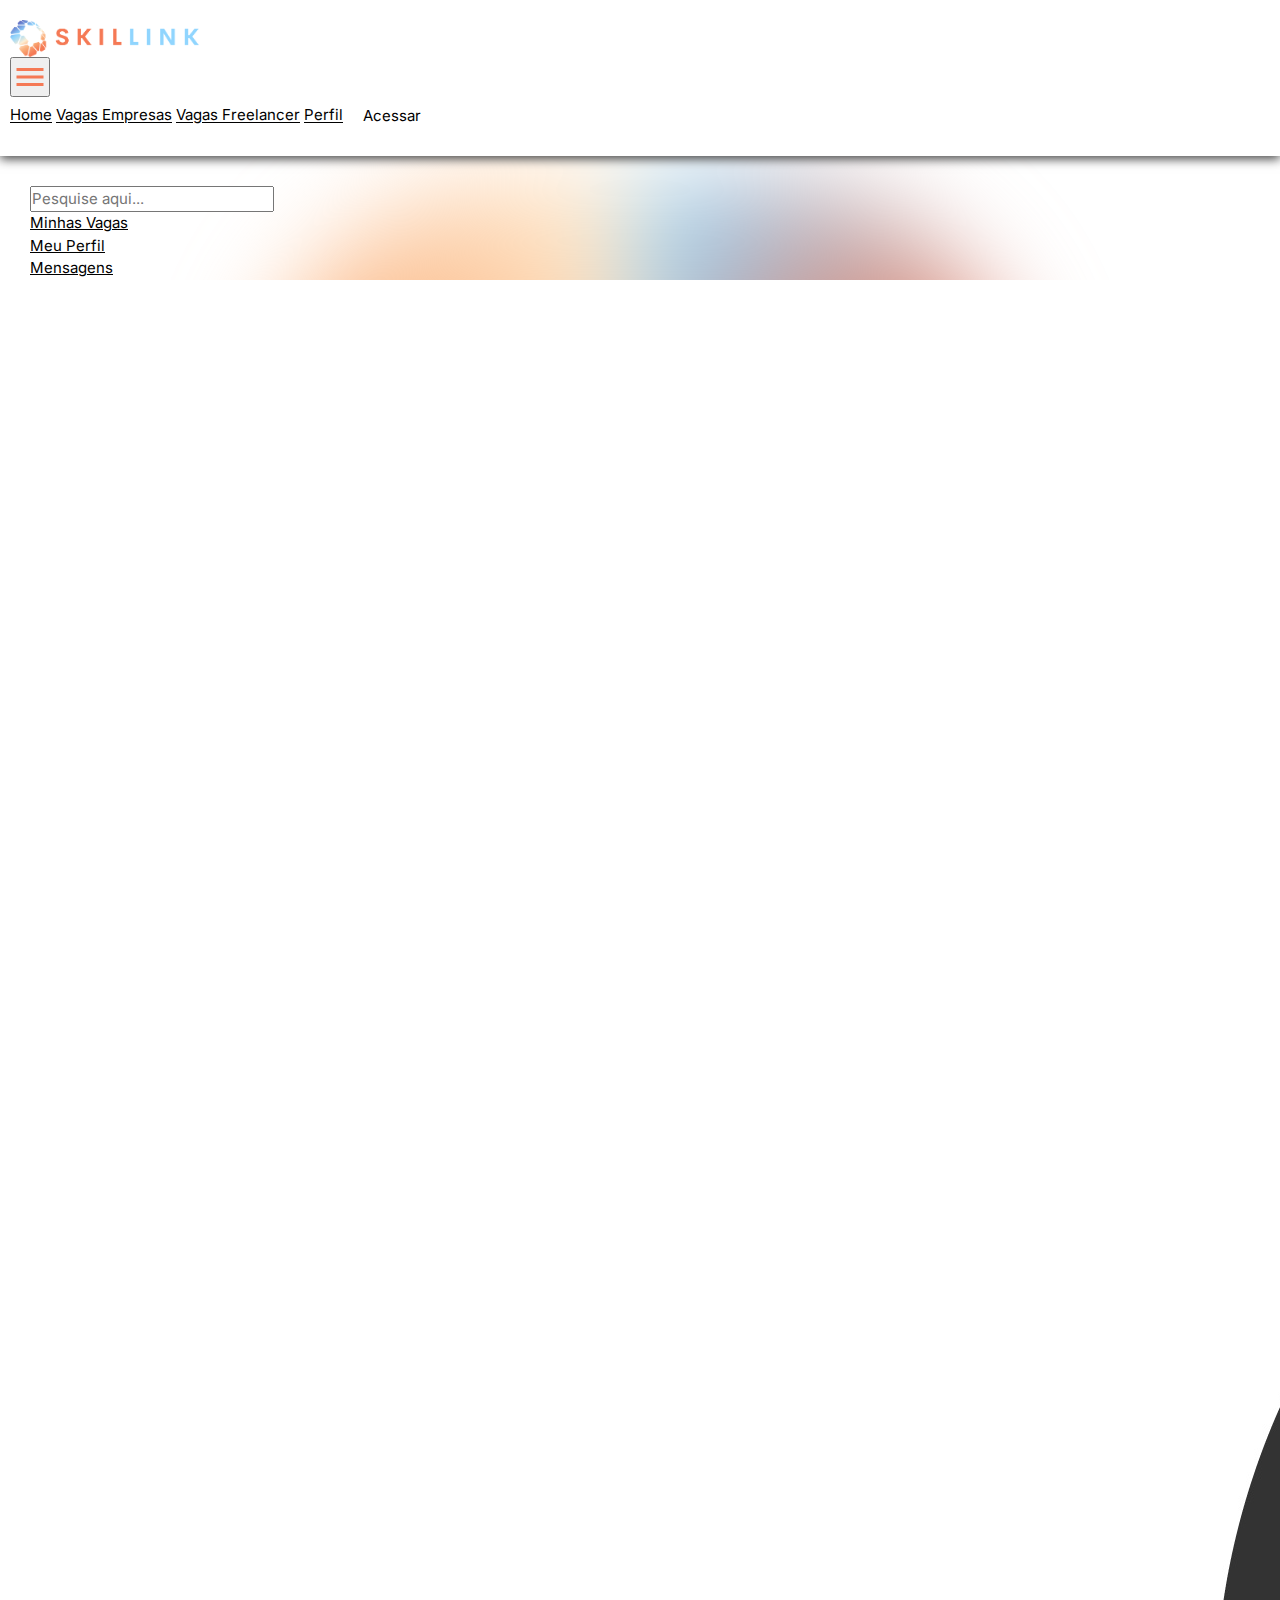
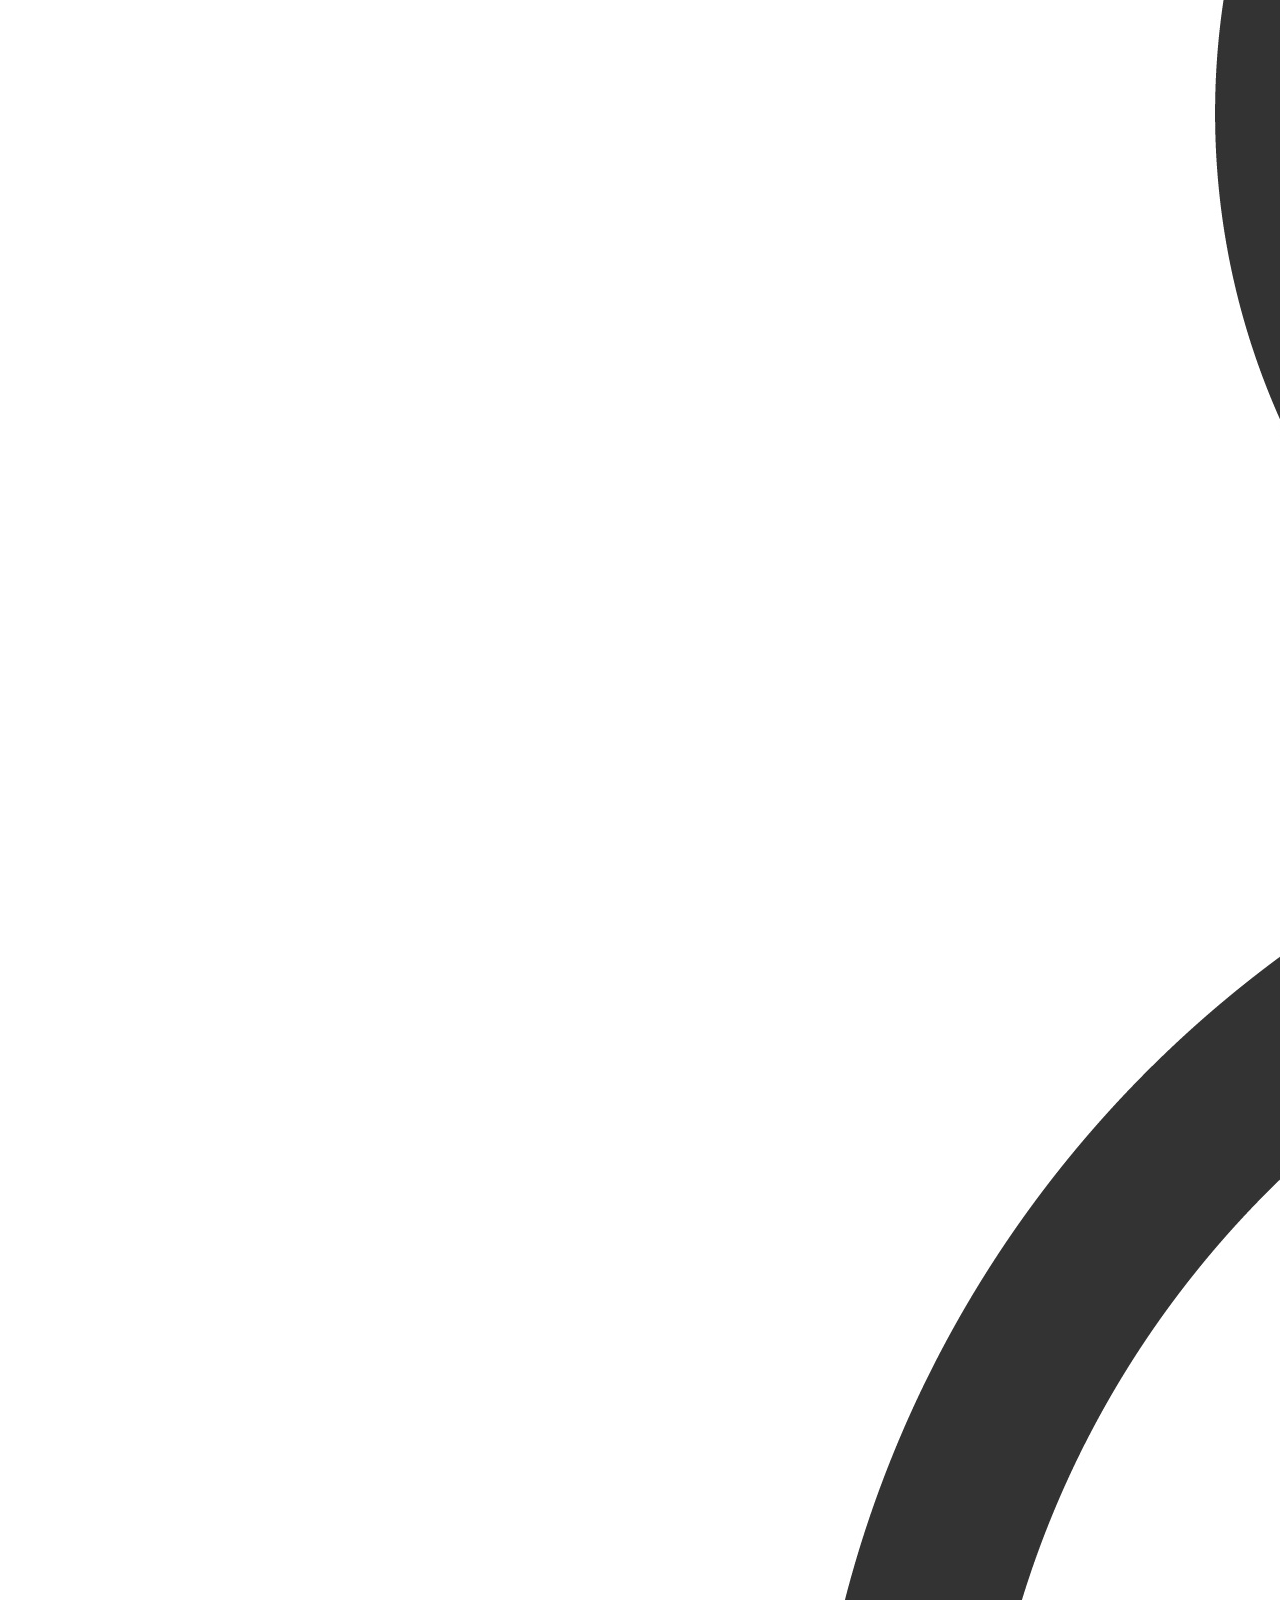
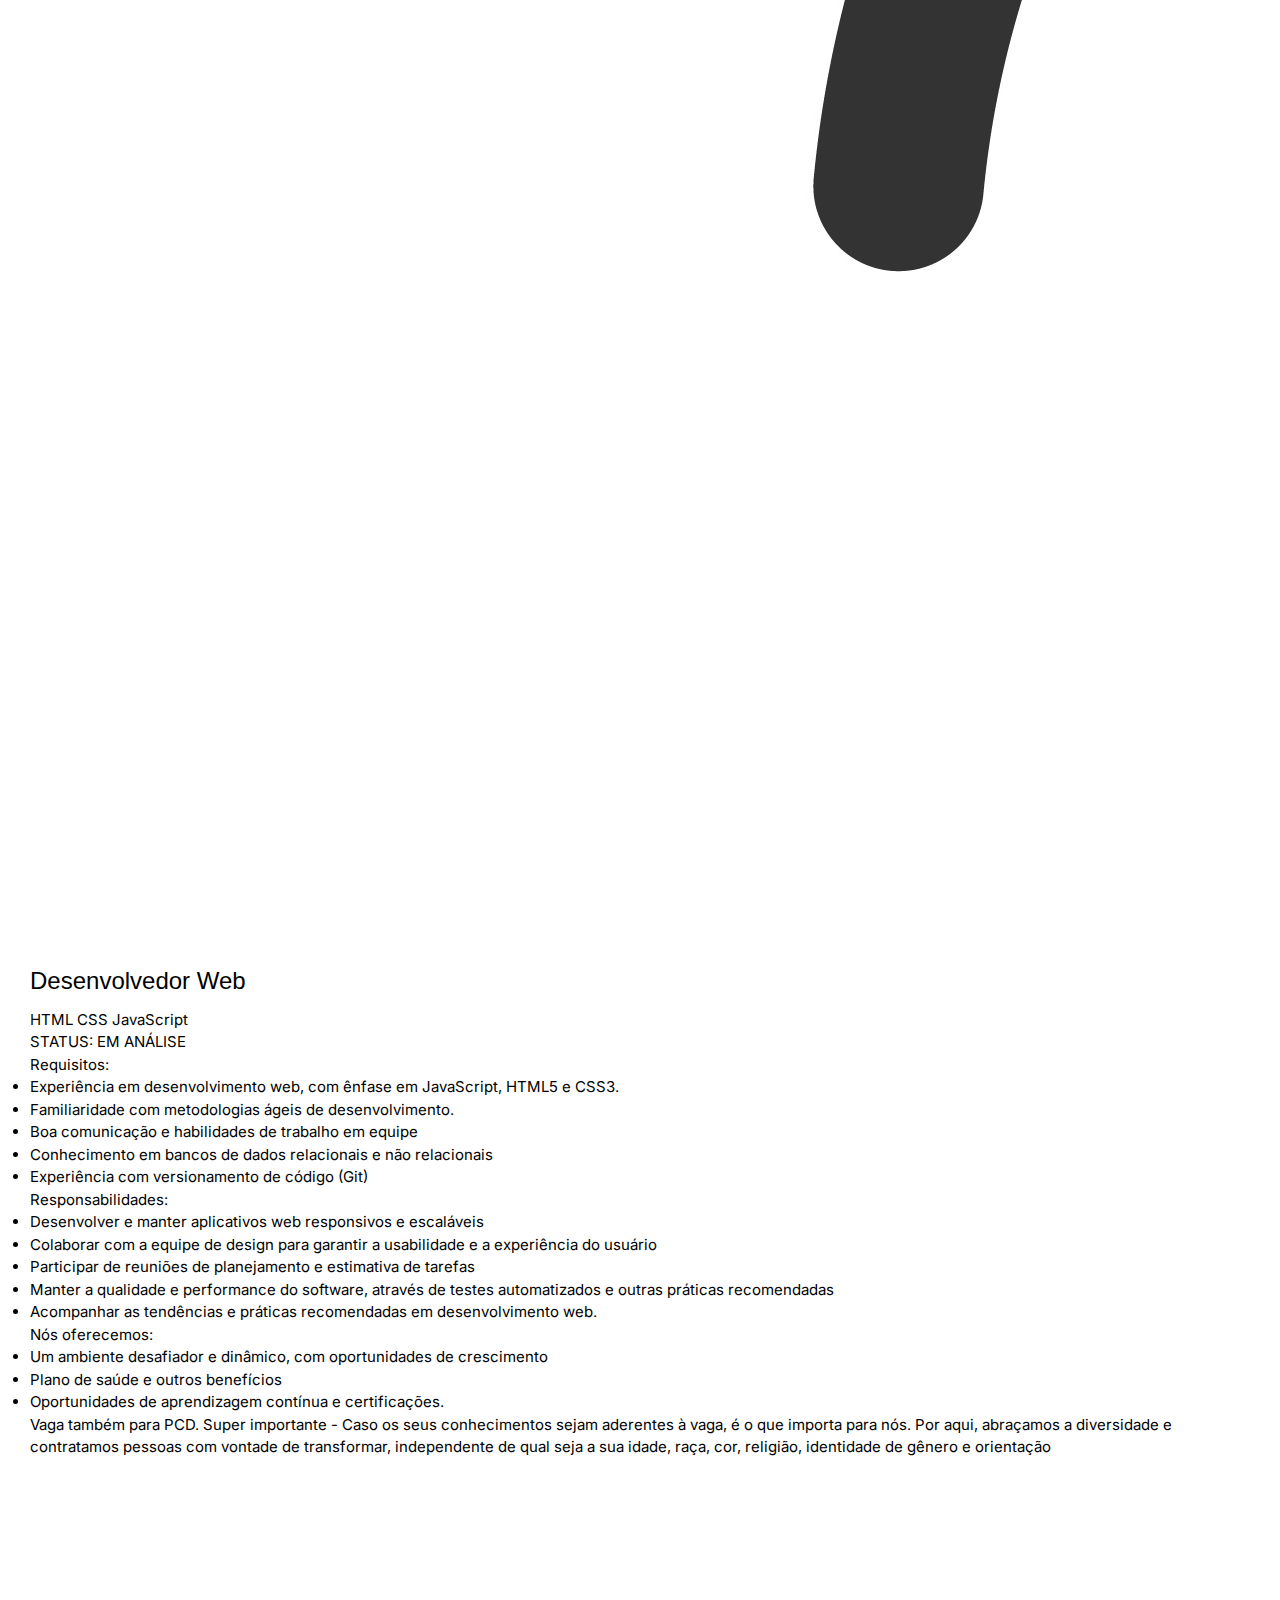
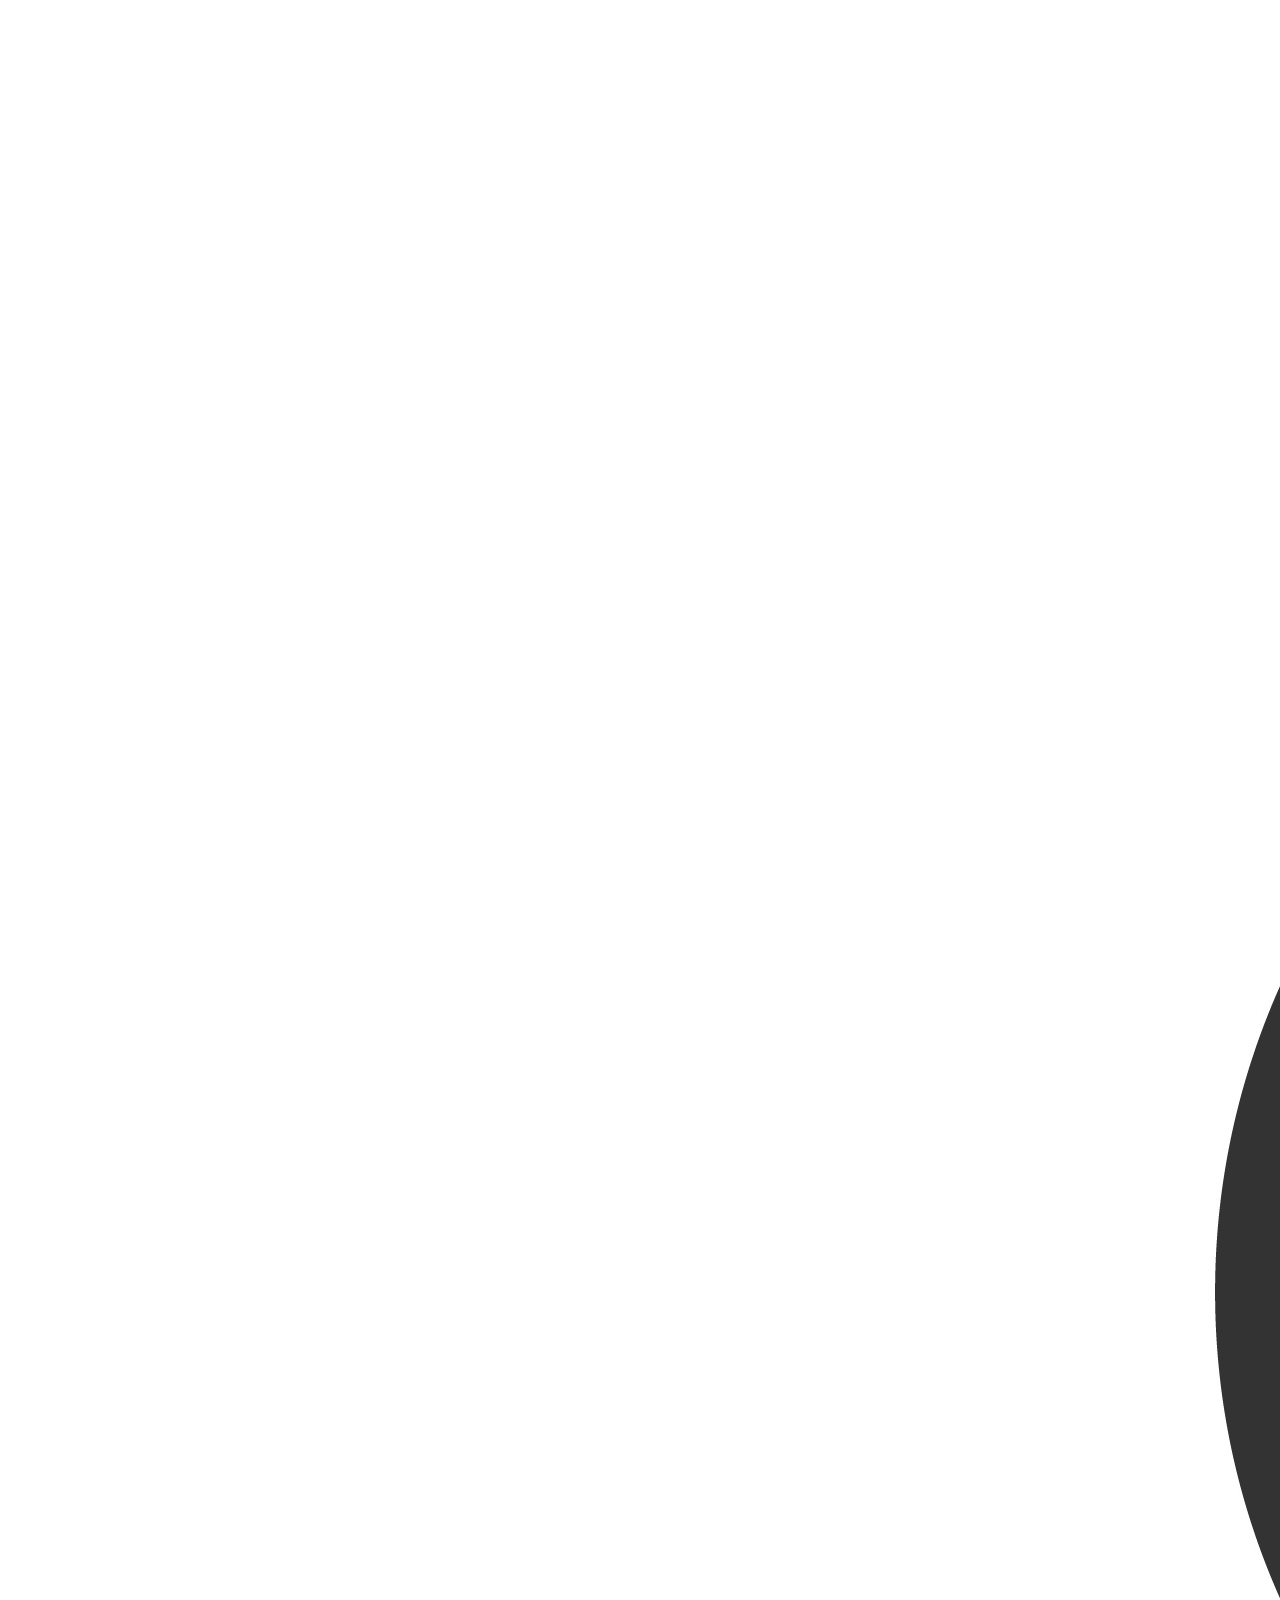
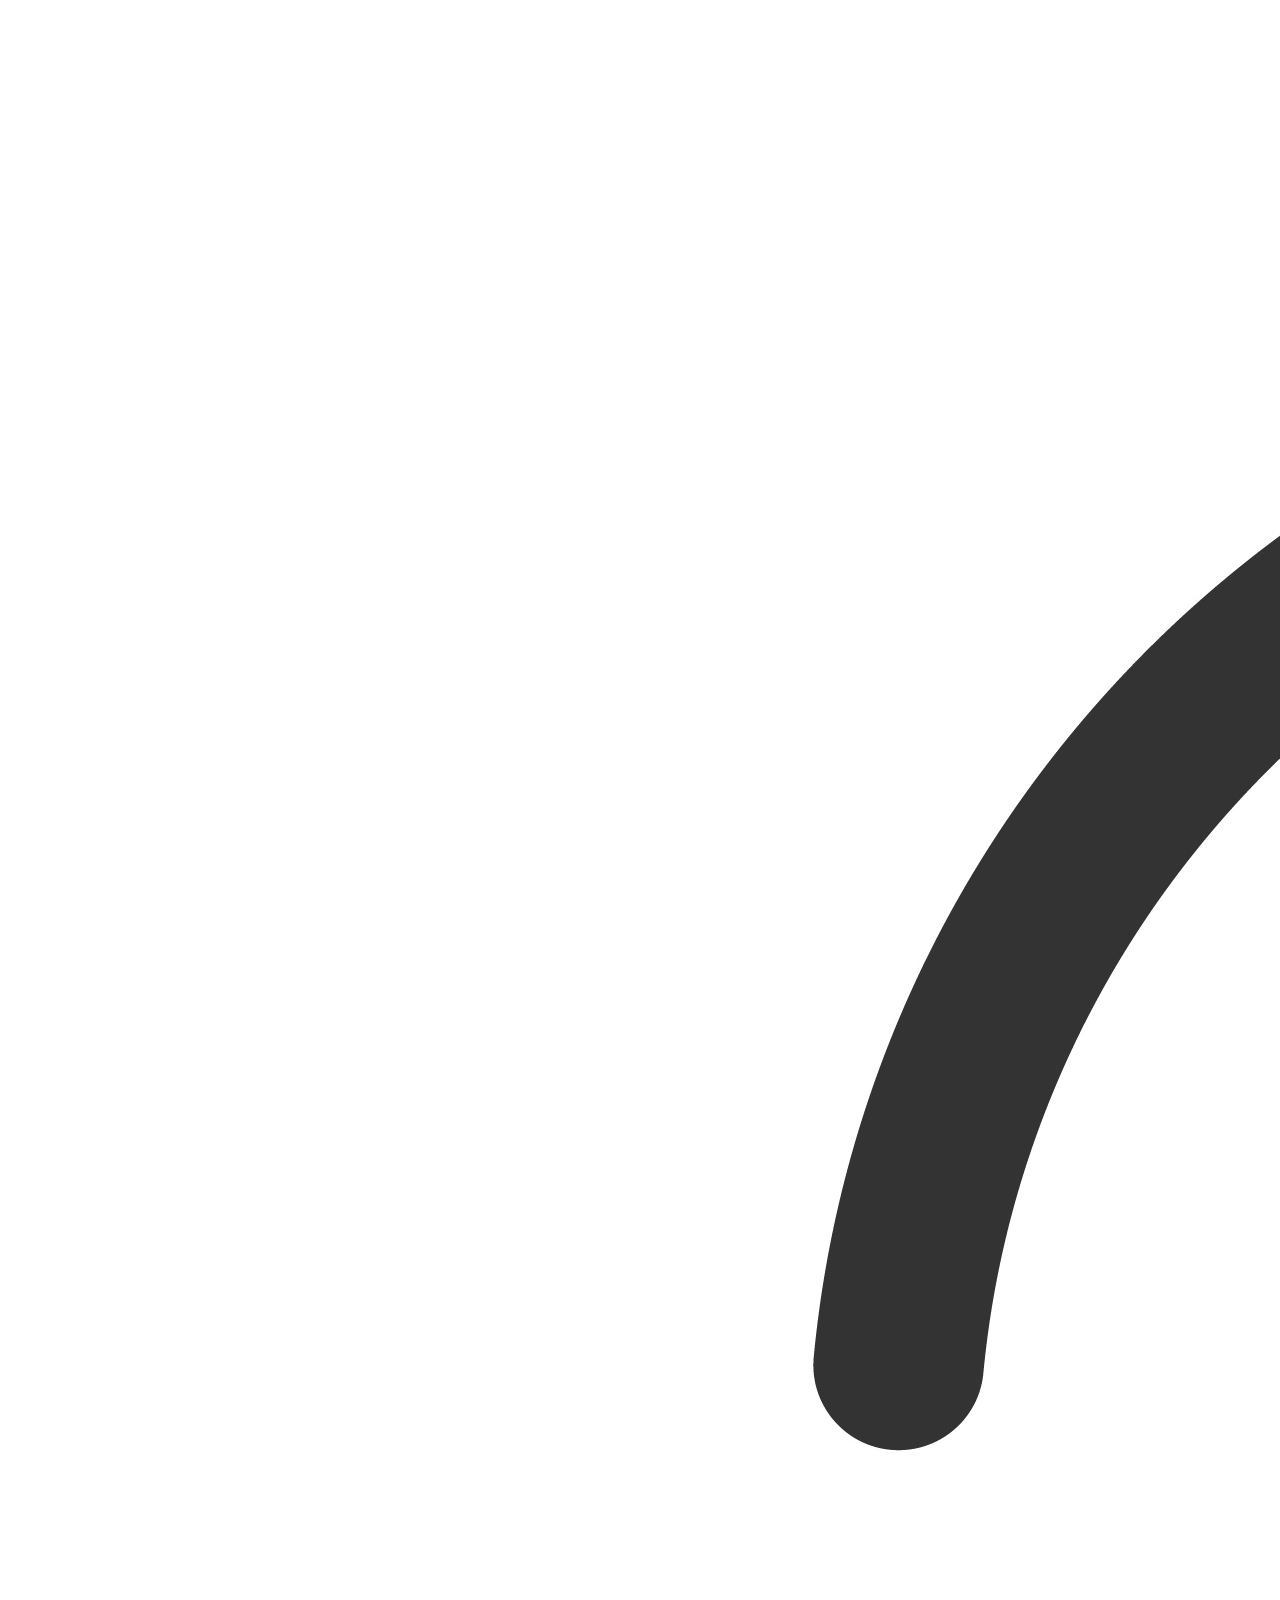
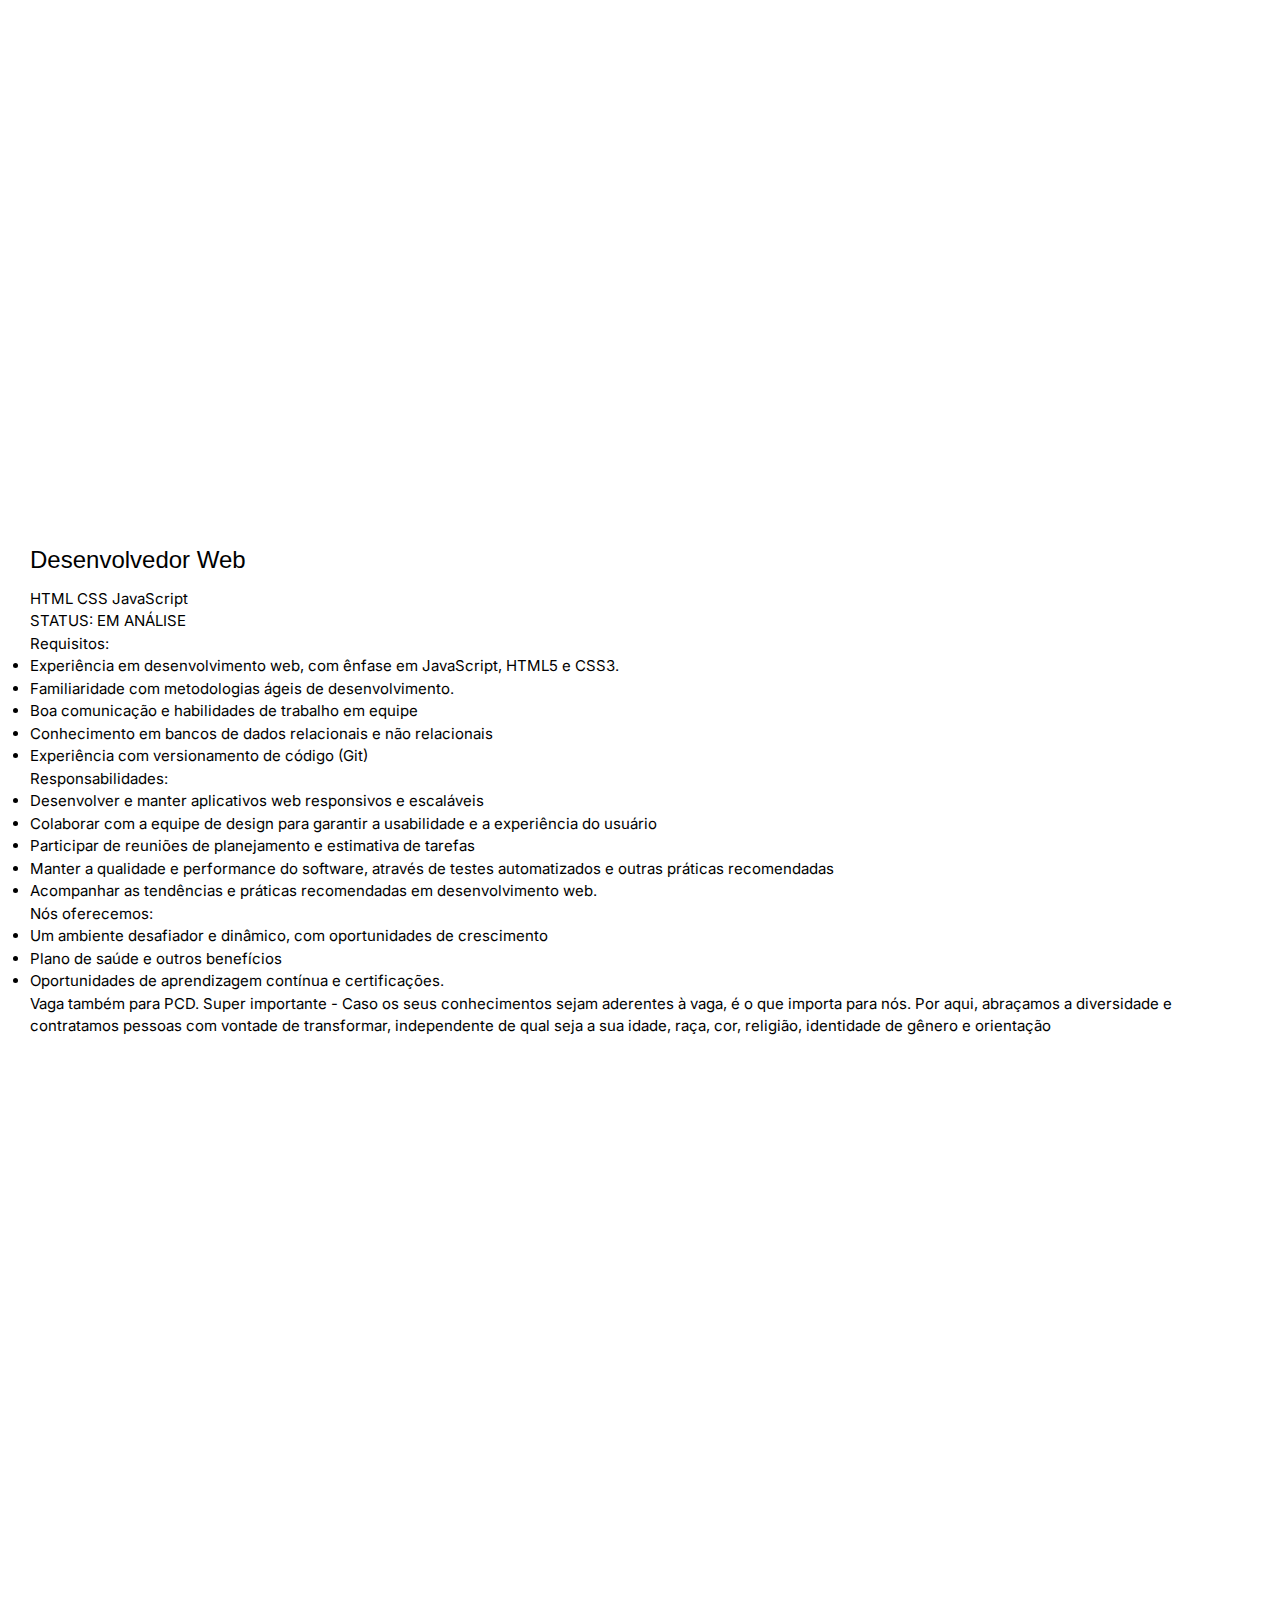
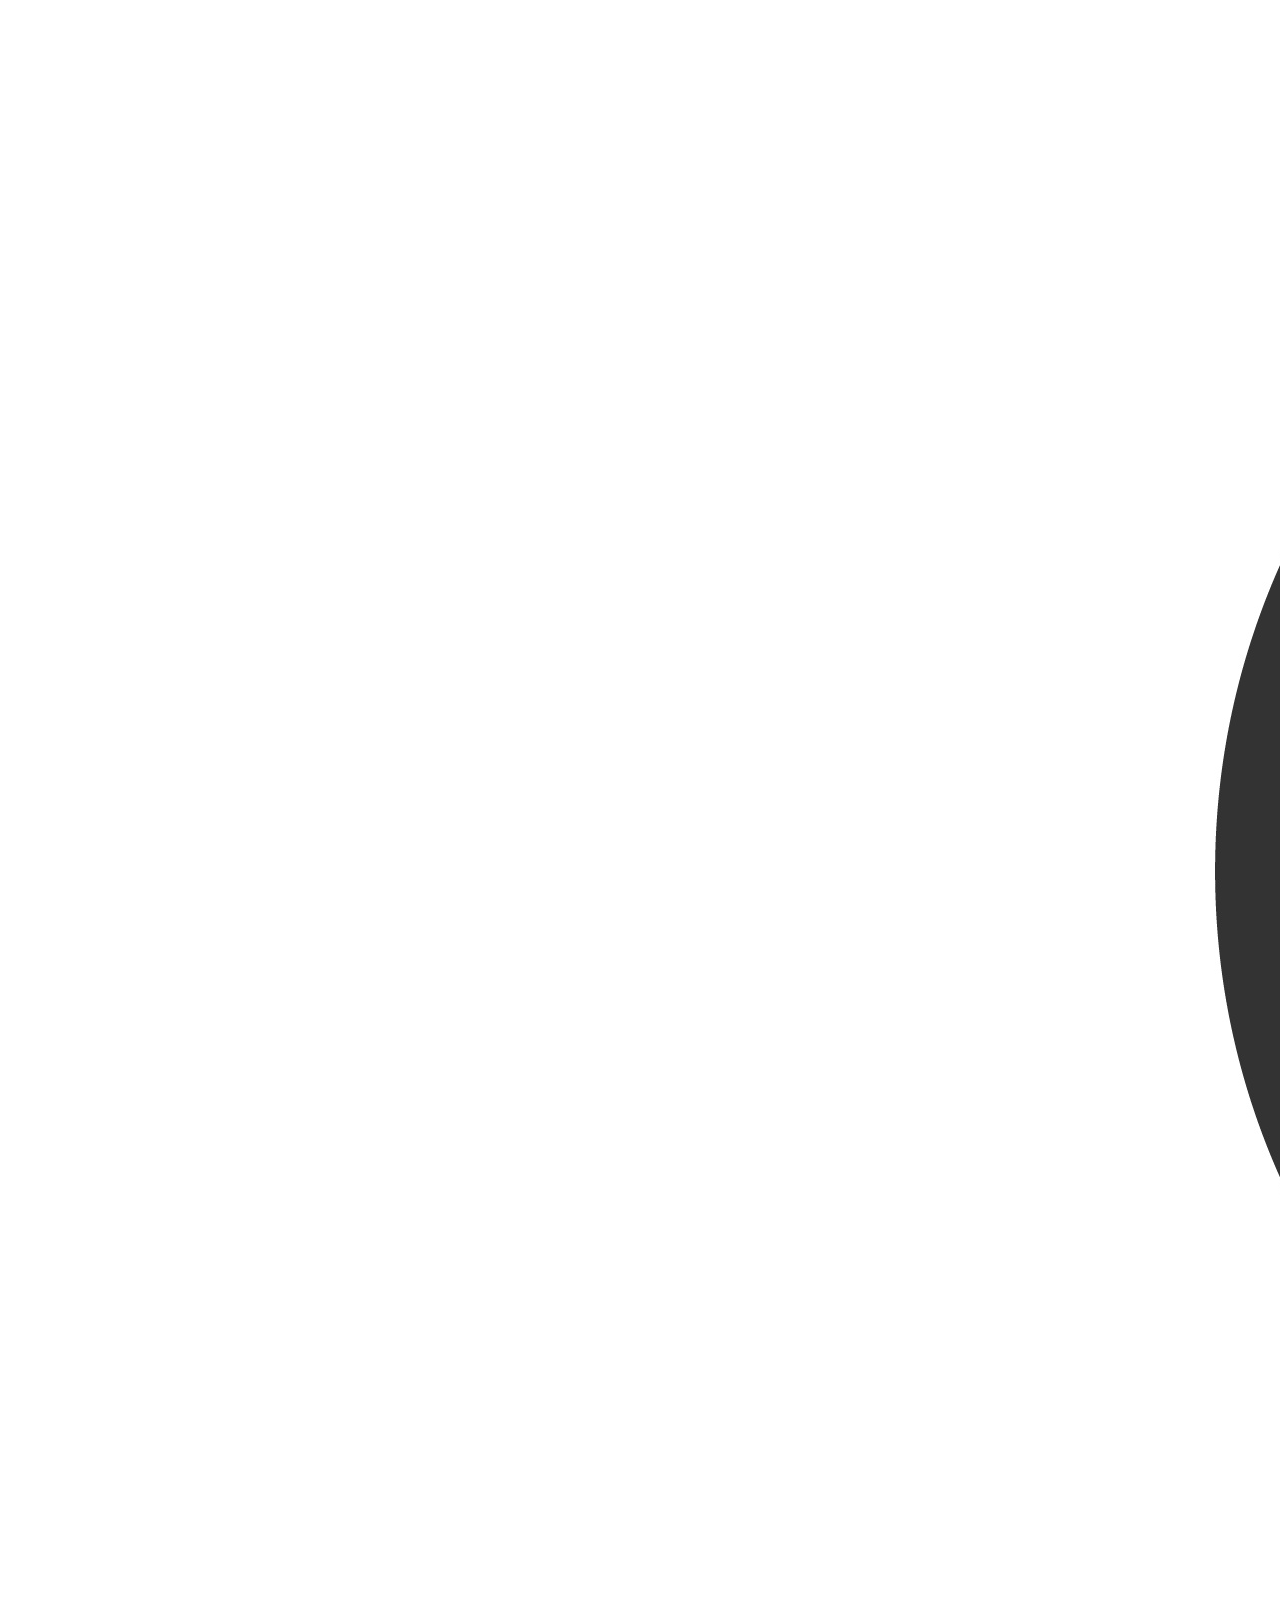
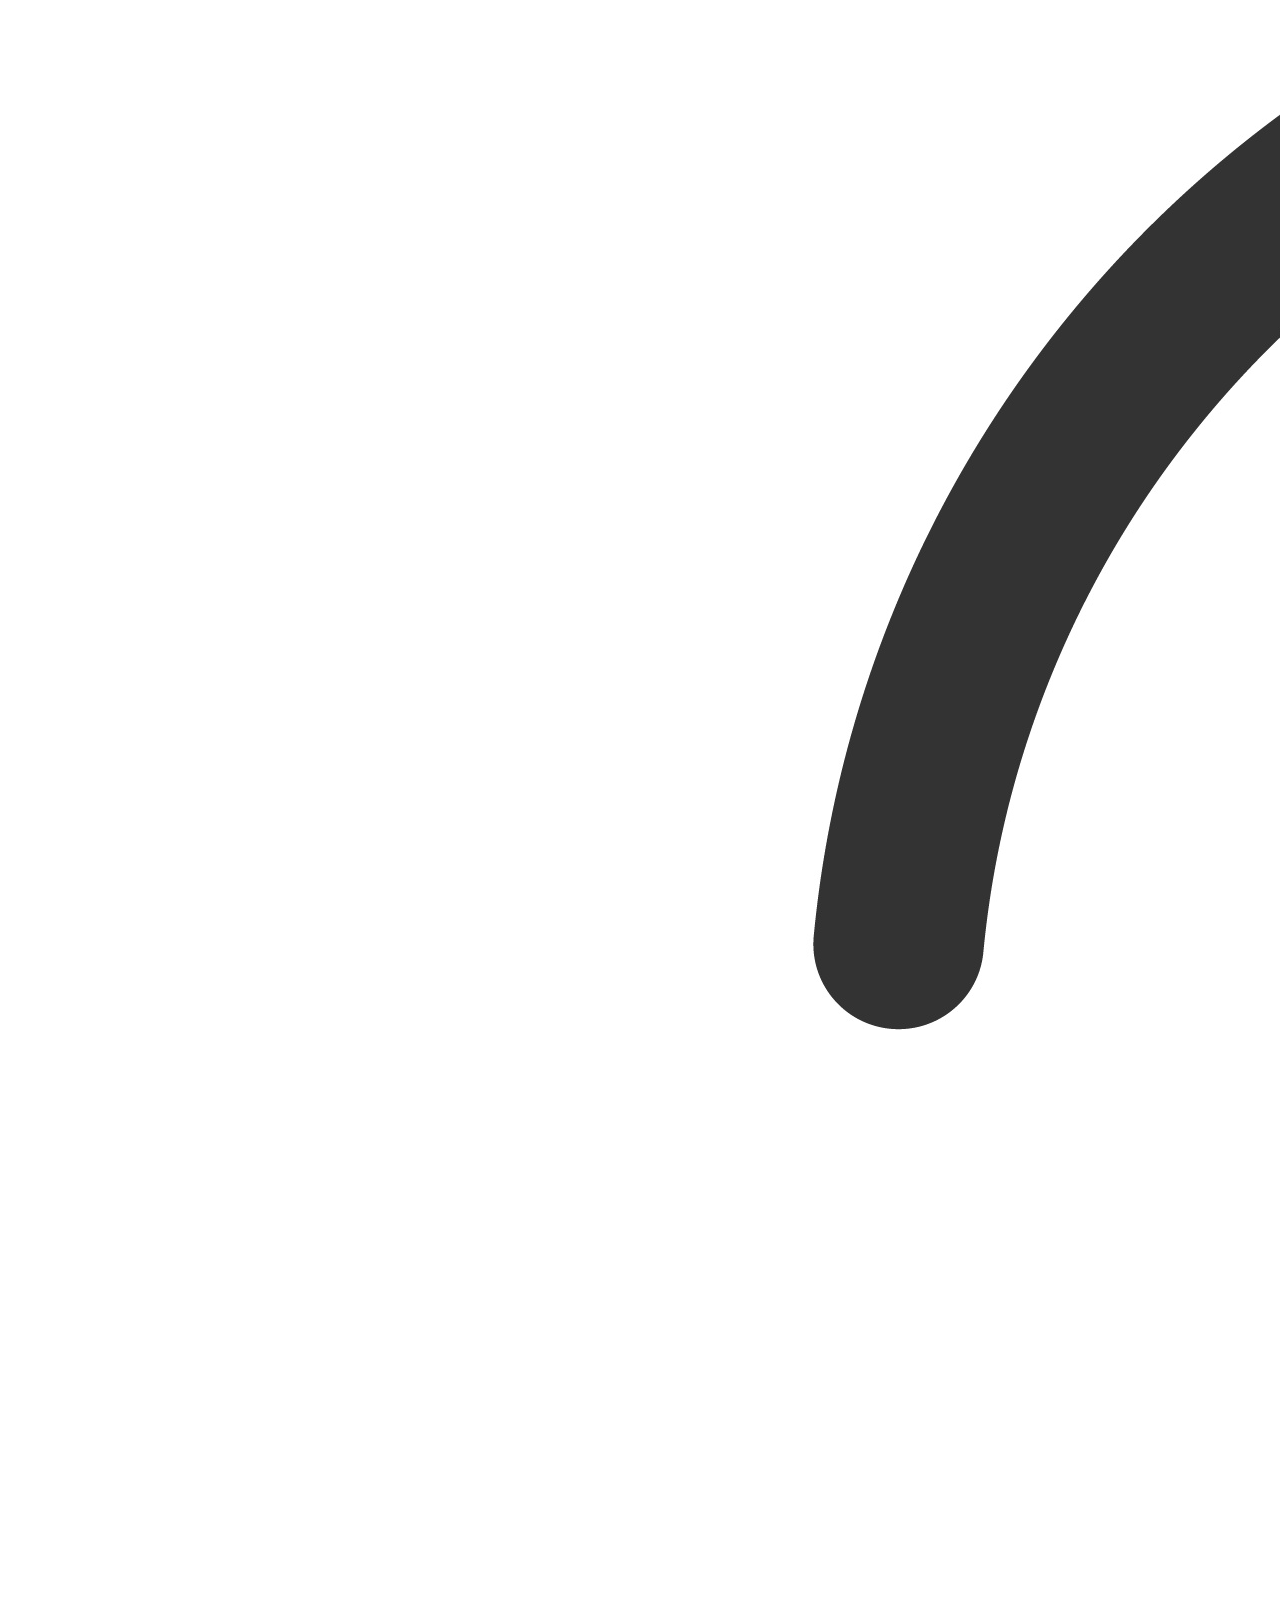
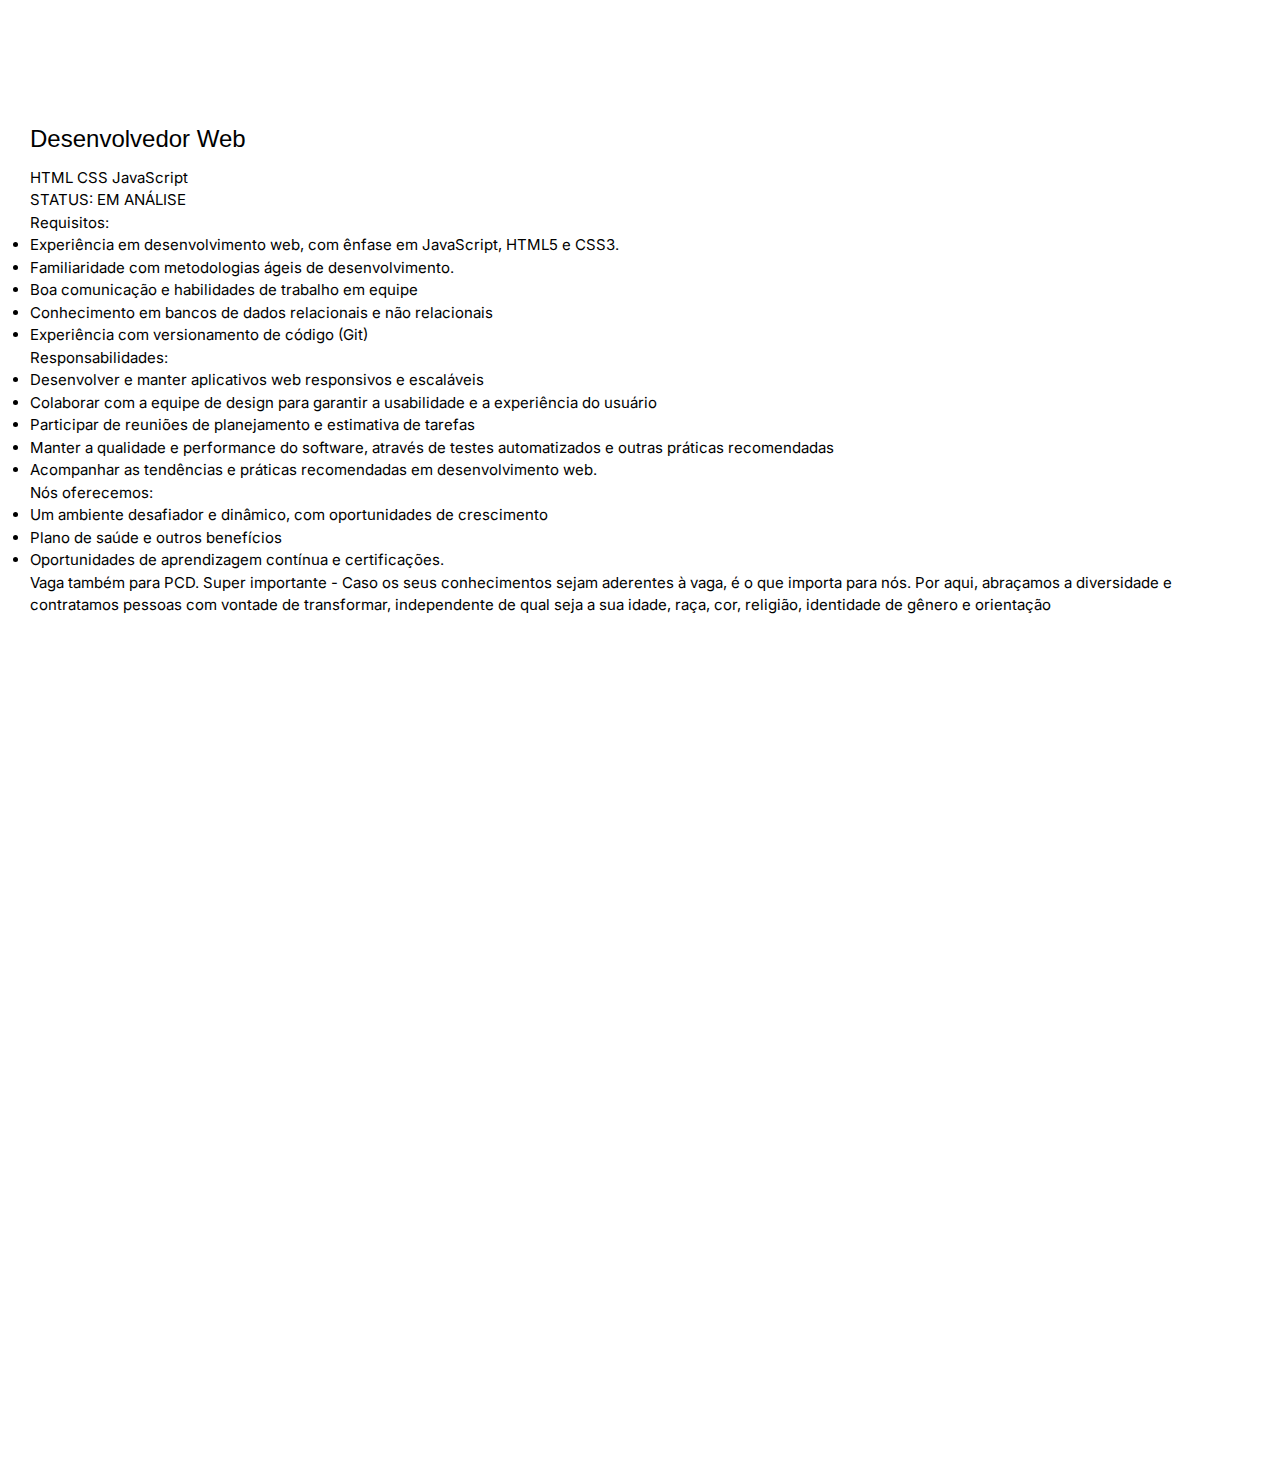
<file: sk-minhas-vagas.html>
<!DOCTYPE html>
<html lang="PT-BR">

<head>
  <meta charset="UTF-8">
  <meta name="viewport" content="width=device-width, initial-scale=1.0">
  <title>Skillink - Minhas Vagas</title>
  <link rel="stylesheet" href="https://cdnjs.cloudflare.com/ajax/libs/font-awesome/6.7.1/css/all.min.css"
    integrity="sha512-5Hs3dF2AEPkpNAR7UiOHba+lRSJNeM2ECkwxUIxC1Q/FLycGTbNapWXB4tP889k5T5Ju8fs4b1P5z/iB4nMfSQ=="
    crossorigin="anonymous" referrerpolicy="no-referrer" />
  <link rel="stylesheet" href="https://www.w3schools.com/w3css/4/w3.css">
  <link rel="stylesheet" href="CSS/style.css">
  <script src="https://www.w3schools.com/lib/w3.js"></script>
</head>

<body>
  <header>
    <div class="header">
      <div class="header-left">
        <a href="index.html" class="logo"><img src="IMG/Logo_SkillinkHT.png" alt="Skillink"></a>
        <button class="button-menu"><img src="IMG/menu_white_36dp.svg"></button>
      </div>
      <div class="header-right w3-animate-top">
        <a href="index.html"><i class="fas fa-home"></i>Home</a>
        <a href="sk-vaga-empresa.html"><i class="fas fa-building"></i>Vagas Empresas</a>
        <a href="sk-vaga-freela.html"><i class="fas fa-briefcase"></i>Vagas Freelancer</a>
        <a href="sk-perfil.html"><i class="fas fa-user"></i>Perfil</a>
        <a href="#" id="button-login" onclick="document.getElementById('Modal-Login-Cadastro').style.display='block'"
          class="w3-button">Acessar</a>
      </div>
    </div>
  </header>

  <main class="container">
    <div class="blob-outer-container">
      <div class="blob-inner-container">
        <div class="blob"></div>
      </div>
    </div>

    <div class="barra-main">
      <div class="search-container">
        <input type="text" placeholder="Pesquise aqui...">
      </div>
    </div>

    <div class="main-body-profile">

        <div class="menu-profile">
            <a href="sk-minhas-vagas.html" class="button-profile-menu"><i class="fa-solid fa-bookmark fa-2x"></i></i>
              <p>Minhas Vagas</p>
            </a>
            <a href="sk-perfil.html" class="button-profile-menu"><i class="fa-solid fa-circle-user fa-2x"></i></i>
              <p>Meu Perfil</p>
            </a>
            <a href="sk-mensagens.html" class="button-profile-menu"><i class="fa-solid fa-envelope fa-2x"></i>
              <p>Mensagens</p>
            </a>
        </div>

        <div id="Mvagas" class="content-profile-body-mvagas">

            <div class="back-mvagas">
              <div class="mvaga-body-main">
                <div class="mvagas-header">
                  <img src="img/icon-user.jpeg" class="mvagas-logo-emp">
                  <h3>Desenvolvedor Web</h3>
                </div>
                <div class="mvagas-tags">
                  <span class="tag-mvagas">HTML</span>
                  <span class="tag-mvagas">CSS</span>
                  <span class="tag-mvagas">JavaScript</span>
                </div>
                <div class="mvaga-status">
                  <p>STATUS: EM ANÁLISE</p>
                </div>
                <div class="mvaga-content">
                  <section>
                    <p>Requisitos:</p>
                    <ul>
                      <li>Experiência em desenvolvimento web, com ênfase em JavaScript, HTML5 e CSS3.</li>
                      <li>Familiaridade com metodologias ágeis de desenvolvimento.</li>
                      <li>Boa comunicação e habilidades de trabalho em equipe</li>
                      <li>Conhecimento em bancos de dados relacionais e não relacionais</li>
                      <li>Experiência com versionamento de código (Git)</li>
                    </ul>
                  </section>
                  <section>
                    <p>Responsabilidades:</p>
                    <ul>
                      <li>Desenvolver e manter aplicativos web responsivos e escaláveis</li>
                      <li>Colaborar com a equipe de design para garantir a usabilidade e a experiência do usuário</li>
                      <li>Participar de reuniões de planejamento e estimativa de tarefas</li>
                      <li>Manter a qualidade e performance do software, através de testes automatizados e outras práticas
                        recomendadas</li>
                      <li>Acompanhar as tendências e práticas recomendadas em desenvolvimento web.</li>
                    </ul>
                  </section>
                  <section>
                    <p>Nós oferecemos:</p>
                    <ul>
                      <li>Um ambiente desafiador e dinâmico, com oportunidades de crescimento</li>
                      <li>Plano de saúde e outros benefícios</li>
                      <li>Oportunidades de aprendizagem contínua e certificações.</li>
                    </ul>
                  </section>
                  <section>
                    <p>Vaga também para PCD. Super importante - Caso os seus conhecimentos sejam aderentes à vaga, é o que
                      importa para nós. Por aqui, abraçamos a diversidade e contratamos pessoas com vontade de transformar,
                      independente de qual seja a sua idade, raça, cor, religião, identidade de gênero e orientação</p>
                  </section>
                </div>
              </div>
            </div>
    
            <div class="back-mvagas">
              <div class="mvaga-body-main">
                <div class="mvagas-header">
                  <img src="img/icon-user.jpeg" class="mvagas-logo-emp">
                  <h3>Desenvolvedor Web</h3>
                </div>
                <div class="mvagas-tags">
                  <span class="tag-mvagas">HTML</span>
                  <span class="tag-mvagas">CSS</span>
                  <span class="tag-mvagas">JavaScript</span>
                </div>
                <div class="mvaga-status">
                  <p>STATUS: EM ANÁLISE</p>
                </div>
                <div class="mvaga-content">
                  <section>
                    <p>Requisitos:</p>
                    <ul>
                      <li>Experiência em desenvolvimento web, com ênfase em JavaScript, HTML5 e CSS3.</li>
                      <li>Familiaridade com metodologias ágeis de desenvolvimento.</li>
                      <li>Boa comunicação e habilidades de trabalho em equipe</li>
                      <li>Conhecimento em bancos de dados relacionais e não relacionais</li>
                      <li>Experiência com versionamento de código (Git)</li>
                    </ul>
                  </section>
                  <section>
                    <p>Responsabilidades:</p>
                    <ul>
                      <li>Desenvolver e manter aplicativos web responsivos e escaláveis</li>
                      <li>Colaborar com a equipe de design para garantir a usabilidade e a experiência do usuário</li>
                      <li>Participar de reuniões de planejamento e estimativa de tarefas</li>
                      <li>Manter a qualidade e performance do software, através de testes automatizados e outras práticas
                        recomendadas</li>
                      <li>Acompanhar as tendências e práticas recomendadas em desenvolvimento web.</li>
                    </ul>
                  </section>
                  <section>
                    <p>Nós oferecemos:</p>
                    <ul>
                      <li>Um ambiente desafiador e dinâmico, com oportunidades de crescimento</li>
                      <li>Plano de saúde e outros benefícios</li>
                      <li>Oportunidades de aprendizagem contínua e certificações.</li>
                    </ul>
                  </section>
                  <section>
                    <p>Vaga também para PCD. Super importante - Caso os seus conhecimentos sejam aderentes à vaga, é o que
                      importa para nós. Por aqui, abraçamos a diversidade e contratamos pessoas com vontade de transformar,
                      independente de qual seja a sua idade, raça, cor, religião, identidade de gênero e orientação</p>
                  </section>
                </div>
              </div>
            </div>
    
            <div class="back-mvagas">
              <div class="mvaga-body-main">
                <div class="mvagas-header">
                  <img src="img/icon-user.jpeg" class="mvagas-logo-emp">
                  <h3>Desenvolvedor Web</h3>
                </div>
                <div class="mvagas-tags">
                  <span class="tag-mvagas">HTML</span>
                  <span class="tag-mvagas">CSS</span>
                  <span class="tag-mvagas">JavaScript</span>
                </div>
                <div class="mvaga-status">
                  <p>STATUS: EM ANÁLISE</p>
                </div>
                <div class="mvaga-content">
                  <section>
                    <p>Requisitos:</p>
                    <ul>
                      <li>Experiência em desenvolvimento web, com ênfase em JavaScript, HTML5 e CSS3.</li>
                      <li>Familiaridade com metodologias ágeis de desenvolvimento.</li>
                      <li>Boa comunicação e habilidades de trabalho em equipe</li>
                      <li>Conhecimento em bancos de dados relacionais e não relacionais</li>
                      <li>Experiência com versionamento de código (Git)</li>
                    </ul>
                  </section>
                  <section>
                    <p>Responsabilidades:</p>
                    <ul>
                      <li>Desenvolver e manter aplicativos web responsivos e escaláveis</li>
                      <li>Colaborar com a equipe de design para garantir a usabilidade e a experiência do usuário</li>
                      <li>Participar de reuniões de planejamento e estimativa de tarefas</li>
                      <li>Manter a qualidade e performance do software, através de testes automatizados e outras práticas
                        recomendadas</li>
                      <li>Acompanhar as tendências e práticas recomendadas em desenvolvimento web.</li>
                    </ul>
                  </section>
                  <section>
                    <p>Nós oferecemos:</p>
                    <ul>
                      <li>Um ambiente desafiador e dinâmico, com oportunidades de crescimento</li>
                      <li>Plano de saúde e outros benefícios</li>
                      <li>Oportunidades de aprendizagem contínua e certificações.</li>
                    </ul>
                  </section>
                  <section>
                    <p>Vaga também para PCD. Super importante - Caso os seus conhecimentos sejam aderentes à vaga, é o que
                      importa para nós. Por aqui, abraçamos a diversidade e contratamos pessoas com vontade de transformar,
                      independente de qual seja a sua idade, raça, cor, religião, identidade de gênero e orientação</p>
                  </section>
                </div>
              </div>
            </div>
          </div>
    </div>


</main>

<div id="Modal-Login-Cadastro" class="w3-modal ">
  <div class="w3-modal-content w3-animate-top w3-border-0">
    <div class="Modalcontent w3-container w3-animate-top">
      <div class="header-modal">
        <h3>Conecte-se Conosco</h3>
        <span onclick="document.getElementById('Modal-Login-Cadastro').style.display='none'"
          class="exit-modal">&times;</span>
      </div>
      <div class="body-modal">

        <div class="login">
          <h4>LOGIN</h4>
          <form>
            <label for="Log-mail">E-mail:</label><br>
            <input type="email" id="Log-mail" name="Log-mail" placeholder="E-mail">
            <br>
            <label for="Log-pass">Senha:</label><br>
            <input type="password" id="Log-pass" name="Log-pass" placeholder="Senha">
            <br>
          </form>
         <a href="sk-perfil.html"><button class="modal-acess-button"></a>Acesse</button></a>
        </div>

        <div class="cadastro">
          <h4>CADASTRE-SE</h4>
          <form>
            <label for="Cad-nome">Nome</label><br>
            <input type="text" id="Cad-nome" name="Cad-nome" placeholder="Nome">
            <br>
            <label for="Cad-mail">E-mail:</label><br>
            <input type="email" id="Cad-mail" name="Cad-mail" placeholder="user@email.com">
            <br>
            <label for="Cad-pass">Senha:</label><br>
            <input type="password" id="Cad-pass" name="Cad-pass" placeholder="Senha">
            <br>
            <label for="Log-mail">Confirme sua senha:</label><br>
            <input type="password" id="Log-mail" name="Log-mail" placeholder="Confirme a sua senha">
          </form>
        <a href="sk-perfil.html"> <button class="modal-acess-button">Cadastre-se</button></a> 
        </div>

      </div>
    </div>
  </div>
</div>

  <footer>
    <div class="footer">
      <div class="footer-content">
        <div class="column-footer">

          <div class="icons-footer">
            <h3>Conecte-se Conosco</h3>
            <span><a href="#"><img class="footer-icons" src="IMG/google.png" alt="Google"></a></span>
            <span><a href="#"><img class="footer-icons" src="IMG/instagram.png" alt="Instagram"></a></span>
            <span><a href="#"><img class="footer-icons" src="IMG/github.png" alt="Github"></a></span>
          </div>
        </div>

        <div class="column-footer">
          <ol>
            <ul>
              <h3>Skillink</h3>
            </ul>
            <ul><a href="sk-sobrenos.html">Conheça a Skillink</a></ul>
            <ul><a href="sk_pp.html" target="_blank">Politica de privacidade</a></ul>
            <ul><a href="sk_termos.html" target="_blank">Termos de Uso</a></ul>
          </ol>
        </div>

        <div class="column-footer">
          <ol>
            <ul>
              <h3>Navegue</h3>
            </ul>
            <ul><a href="sk-vaga-freela.html">Vagas Freelancer</a></ul>
            <ul><a href="sk-vaga-empresa.html">Vagas Empresas</a></ul>
            <ul><a href="sk-perfil.html">Perfil</a></ul>
          </ol>
        </div>
      </div>
    </div>
  </footer>
</body>

<script src="js/inter.js"></script>

</html>
</file>
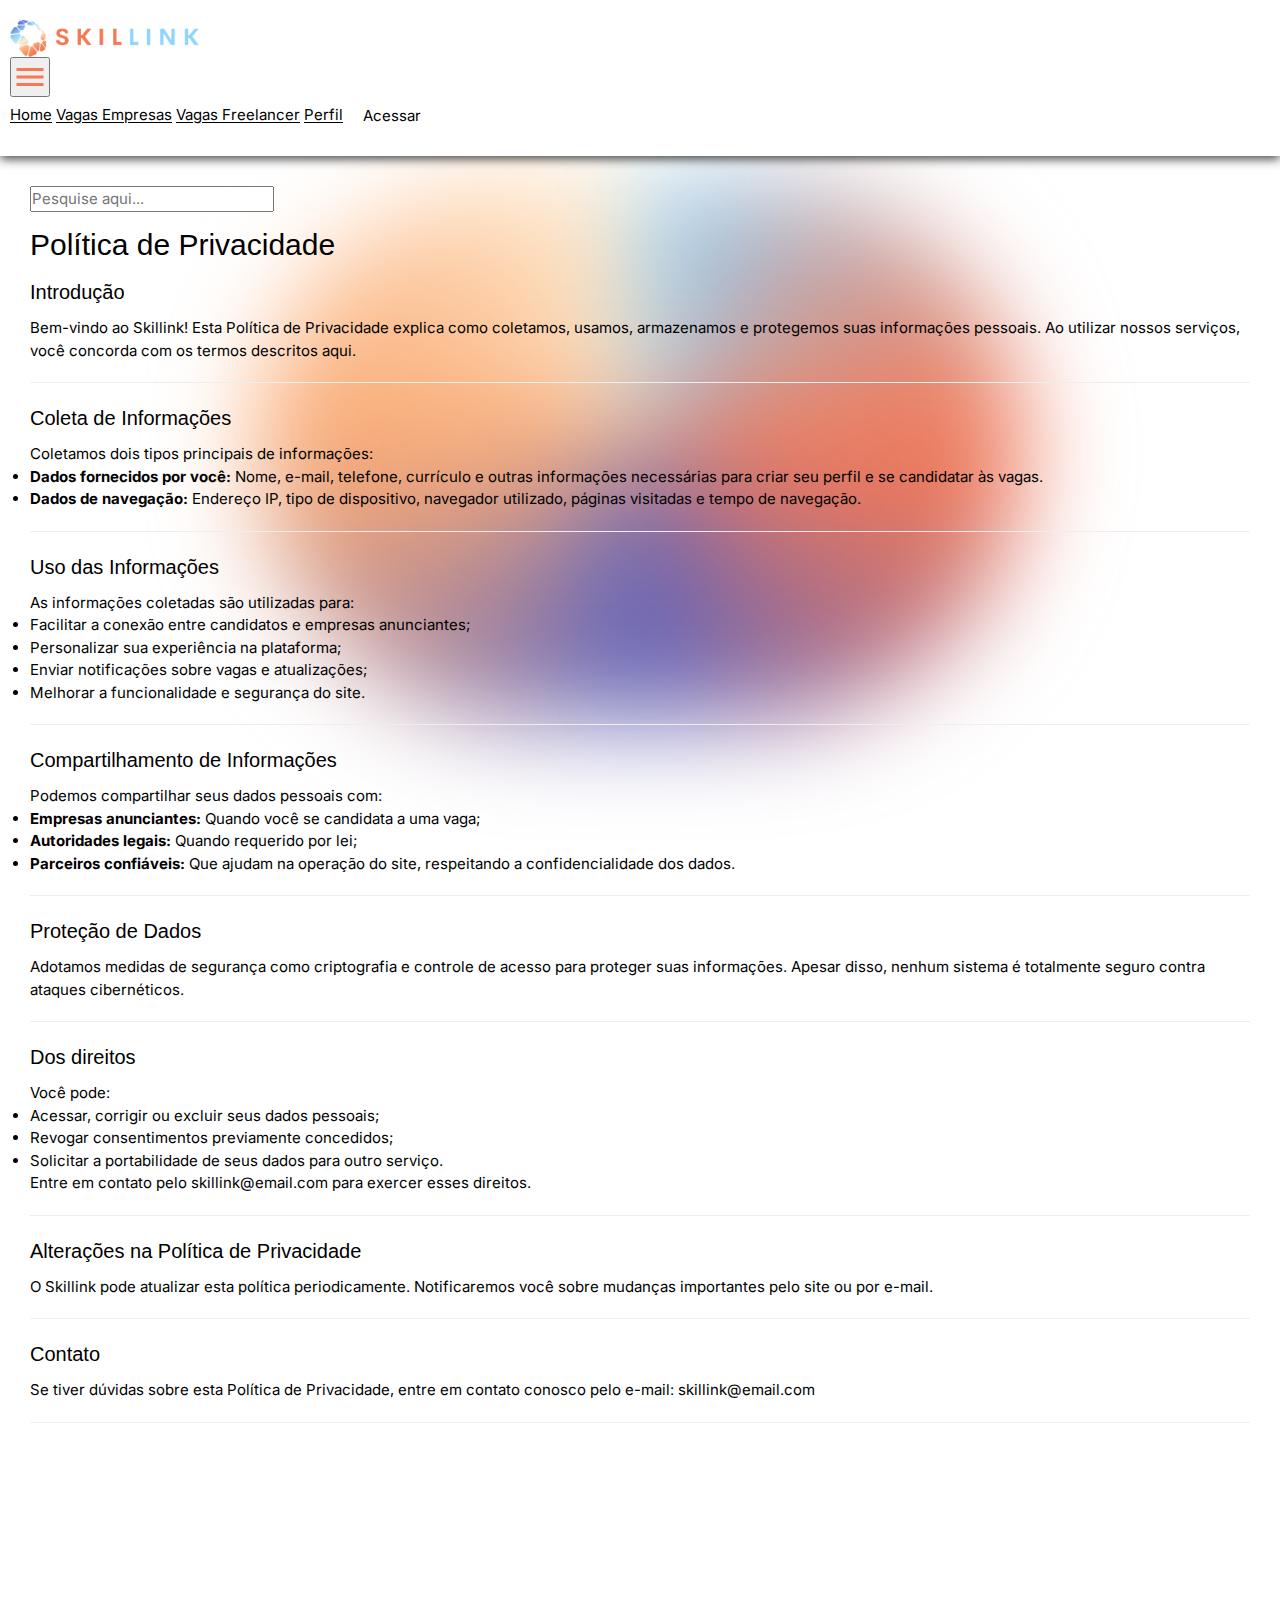
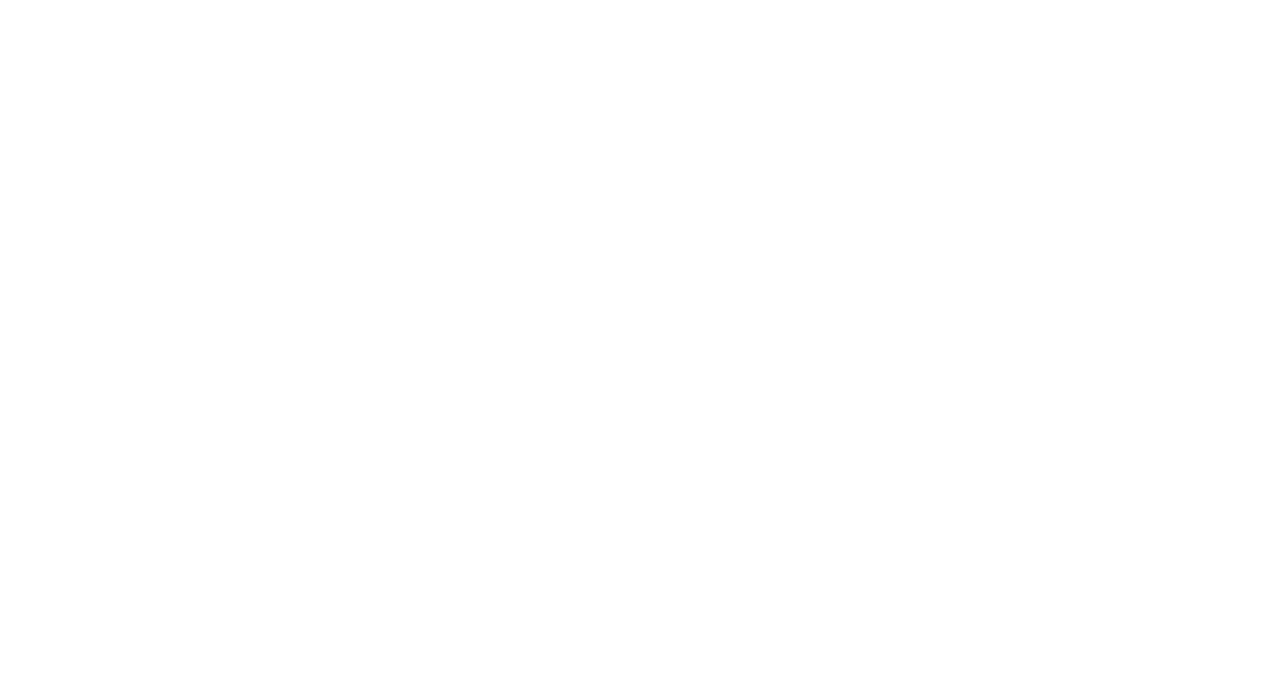
<file: sk-pp.html>
<!DOCTYPE html>
<html lang="PT-BR">

<head>
  <meta charset="UTF-8">
  <meta name="viewport" content="width=device-width, initial-scale=1.0">
  <title>Skillink - Politica de Privacidade</title>
  <link rel="stylesheet" href="https://cdnjs.cloudflare.com/ajax/libs/font-awesome/6.7.1/css/all.min.css"
    integrity="sha512-5Hs3dF2AEPkpNAR7UiOHba+lRSJNeM2ECkwxUIxC1Q/FLycGTbNapWXB4tP889k5T5Ju8fs4b1P5z/iB4nMfSQ=="
    crossorigin="anonymous" referrerpolicy="no-referrer" />
  <link rel="stylesheet" href="https://www.w3schools.com/w3css/4/w3.css">
  <link rel="stylesheet" href="CSS/style.css">
</head>

<body>
  <header>
    <div class="header">
      <div class="header-left">
        <a href="index.html" class="logo"><img src="IMG/Logo_SkillinkHT.png" alt="Skillink"></a>
        <button class="button-menu"><img src="IMG/menu_white_36dp.svg"></button>
      </div>
      <div class="header-right w3-animate-top">
        <a href="index.html"><i class="fas fa-home"></i>Home</a>
        <a href="sk-vaga-empresa.html"><i class="fas fa-building"></i>Vagas Empresas</a>
        <a href="sk-vaga-freela.html"><i class="fas fa-briefcase"></i>Vagas Freelancer</a>
        <a href="sk-perfil.html"><i class="fas fa-user"></i>Perfil</a>
        <a href="#" id="button-login" onclick="document.getElementById('Modal-Login-Cadastro').style.display='block'"
          class="w3-button">Acessar</a>
      </div>
    </div>
  </header>

  <main class="container">
    <div class="blob-outer-container">
      <div class="blob-inner-container">
        <div class="blob"></div>
      </div>
    </div>

    <div class="barra-main">
      <div class="search-container">
        <input type="text" placeholder="Pesquise aqui...">
      </div>
    </div>

    <div class="body-pp">
        <div class="pp-body-header">
            <h2>Política de Privacidade</h2>
        </div>
        <div class="pp-body-content">
            <section>
                <h4>Introdução</h4>
                <p>Bem-vindo ao Skillink! Esta Política de Privacidade explica como coletamos, usamos, armazenamos e protegemos suas informações pessoais. Ao utilizar nossos serviços, você concorda com os termos descritos aqui.</p>
                <hr>
            </section>

            <section>
                <h4>Coleta de Informações</h4>
                <p>Coletamos dois tipos principais de informações:</p>
                <ul>
                    <li><strong>Dados fornecidos por você:</strong> Nome, e-mail, telefone, currículo e outras informações necessárias para criar seu perfil e se candidatar às vagas.</li>
                    <li><strong>Dados de navegação:</strong> Endereço IP, tipo de dispositivo, navegador utilizado, páginas visitadas e tempo de navegação.</li>
                </ul>
                <hr>
            </section>

            <section>
                <h4>Uso das Informações</h4>
                <p>As informações coletadas são utilizadas para:</p>
                <ul>
                   <li>Facilitar a conexão entre candidatos e empresas anunciantes;</li>
                   <li>Personalizar sua experiência na plataforma;</li>
                   <li>Enviar notificações sobre vagas e atualizações;</li>
                   <li>Melhorar a funcionalidade e segurança do site.</li>
                </ul>
                <hr>
            </section>

            <section>
                <h4>Compartilhamento de Informações</h4>
                <p>Podemos compartilhar seus dados pessoais com:</p>
                <ul>
                   <li><strong>Empresas anunciantes:</strong> Quando você se candidata a uma vaga;</li>
                   <li><strong>Autoridades legais:</strong> Quando requerido por lei;</li>
                   <li><strong>Parceiros confiáveis:</strong> Que ajudam na operação do site, respeitando a confidencialidade dos dados.</li>
                </ul>
                <hr>
            </section>

            <section>
                <h4>Proteção de Dados</h4>
                <p>Adotamos medidas de segurança como criptografia e controle de acesso para proteger suas informações. Apesar disso, nenhum sistema é totalmente seguro contra ataques cibernéticos.</p>
                <hr>
            </section>

            <section>
                <h4>Dos direitos</h4>
                <p>Você pode:</p>
                <ul>
                    <li>Acessar, corrigir ou excluir seus dados pessoais;</li>
                    <li>Revogar consentimentos previamente concedidos;</li>
                    <li>Solicitar a portabilidade de seus dados para outro serviço.</li>
                </ul>
                <p>Entre em contato pelo skillink@email.com para exercer esses direitos.</p>
                <hr>
            </section>

            <section>
                <h4>Alterações na Política de Privacidade</h4>
                <p>O Skillink pode atualizar esta política periodicamente. Notificaremos você sobre mudanças importantes pelo site ou por e-mail.</p>
                <hr>
            </section>

            <section>
                <h4>Contato</h4>
                <p>Se tiver dúvidas sobre esta Política de Privacidade, entre em contato conosco pelo e-mail: skillink@email.com</p>
                <hr>
            </section>

        </div>
    </div>
  </main>

  <div id="Modal-Login-Cadastro" class="w3-modal ">
    <div class="w3-modal-content w3-animate-top w3-border-0">
      <div class="Modalcontent w3-container w3-animate-top">
        <div class="header-modal">
          <h3>Conecte-se Conosco</h3>
          <span onclick="document.getElementById('Modal-Login-Cadastro').style.display='none'"
            class="exit-modal">&times;</span>
        </div>
        <div class="body-modal">

          <div class="login">
            <h4>LOGIN</h4>
            <form>
              <label for="Log-mail">E-mail:</label><br>
              <input type="email" id="Log-mail" name="Log-mail" placeholder="E-mail">
              <br>
              <label for="Log-pass">Senha:</label><br>
              <input type="password" id="Log-pass" name="Log-pass" placeholder="Senha">
              <br>
            </form>
           <a href="sk-perfil.html"><button class="modal-acess-button"></a>Acesse</button></a>
          </div>

          <div class="cadastro">
            <h4>CADASTRE-SE</h4>
            <form>
              <label for="Cad-nome">Nome</label><br>
              <input type="text" id="Cad-nome" name="Cad-nome" placeholder="Nome">
              <br>
              <label for="Cad-mail">E-mail:</label><br>
              <input type="email" id="Cad-mail" name="Cad-mail" placeholder="user@email.com">
              <br>
              <label for="Cad-pass">Senha:</label><br>
              <input type="password" id="Cad-pass" name="Cad-pass" placeholder="Senha">
              <br>
              <label for="Log-mail">Confirme sua senha:</label><br>
              <input type="password" id="Log-mail" name="Log-mail" placeholder="Confirme a sua senha">
            </form>
          <a href="sk-perfil.html"> <button class="modal-acess-button">Cadastre-se</button></a> 
          </div>

        </div>
      </div>
    </div>
  </div>

  <footer>
    <div class="footer">
      <div class="footer-content">
        <div class="column-footer">

          <div class="icons-footer">
            <h3>Conecte-se Conosco</h3>
            <span><a href="#"><img class="footer-icons" src="IMG/google.png" alt="Google"></a></span>
            <span><a href="#"><img class="footer-icons" src="IMG/instagram.png" alt="Instagram"></a></span>
            <span><a href="#"><img class="footer-icons" src="IMG/github.png" alt="Github"></a></span>
          </div>
        </div>

        <div class="column-footer">
          <ol>
            <ul>
              <h3>Skillink</h3>
            </ul>
            <ul><a href="sk-sobrenos.html">Conheça a Skillink</a></ul>
            <ul><a href="sk_pp.html" target="_blank">Politica de privacidade</a></ul>
            <ul><a href="sk_termos.html" target="_blank">Termos de Uso</a></ul>
          </ol>
        </div>

        <div class="column-footer">
          <ol>
            <ul>
              <h3>Navegue</h3>
            </ul>
            <ul><a href="sk-vaga-freela.html">Vagas Freelancer</a></ul>
            <ul><a href="sk-vaga-empresa.html">Vagas Empresas</a></ul>
            <ul><a href="sk-perfil.html">Perfil</a></ul>
          </ol>
        </div>
      </div>
    </div>
  </footer>
</body>

<script src="js/inter.js"></script>

</html>
</file>
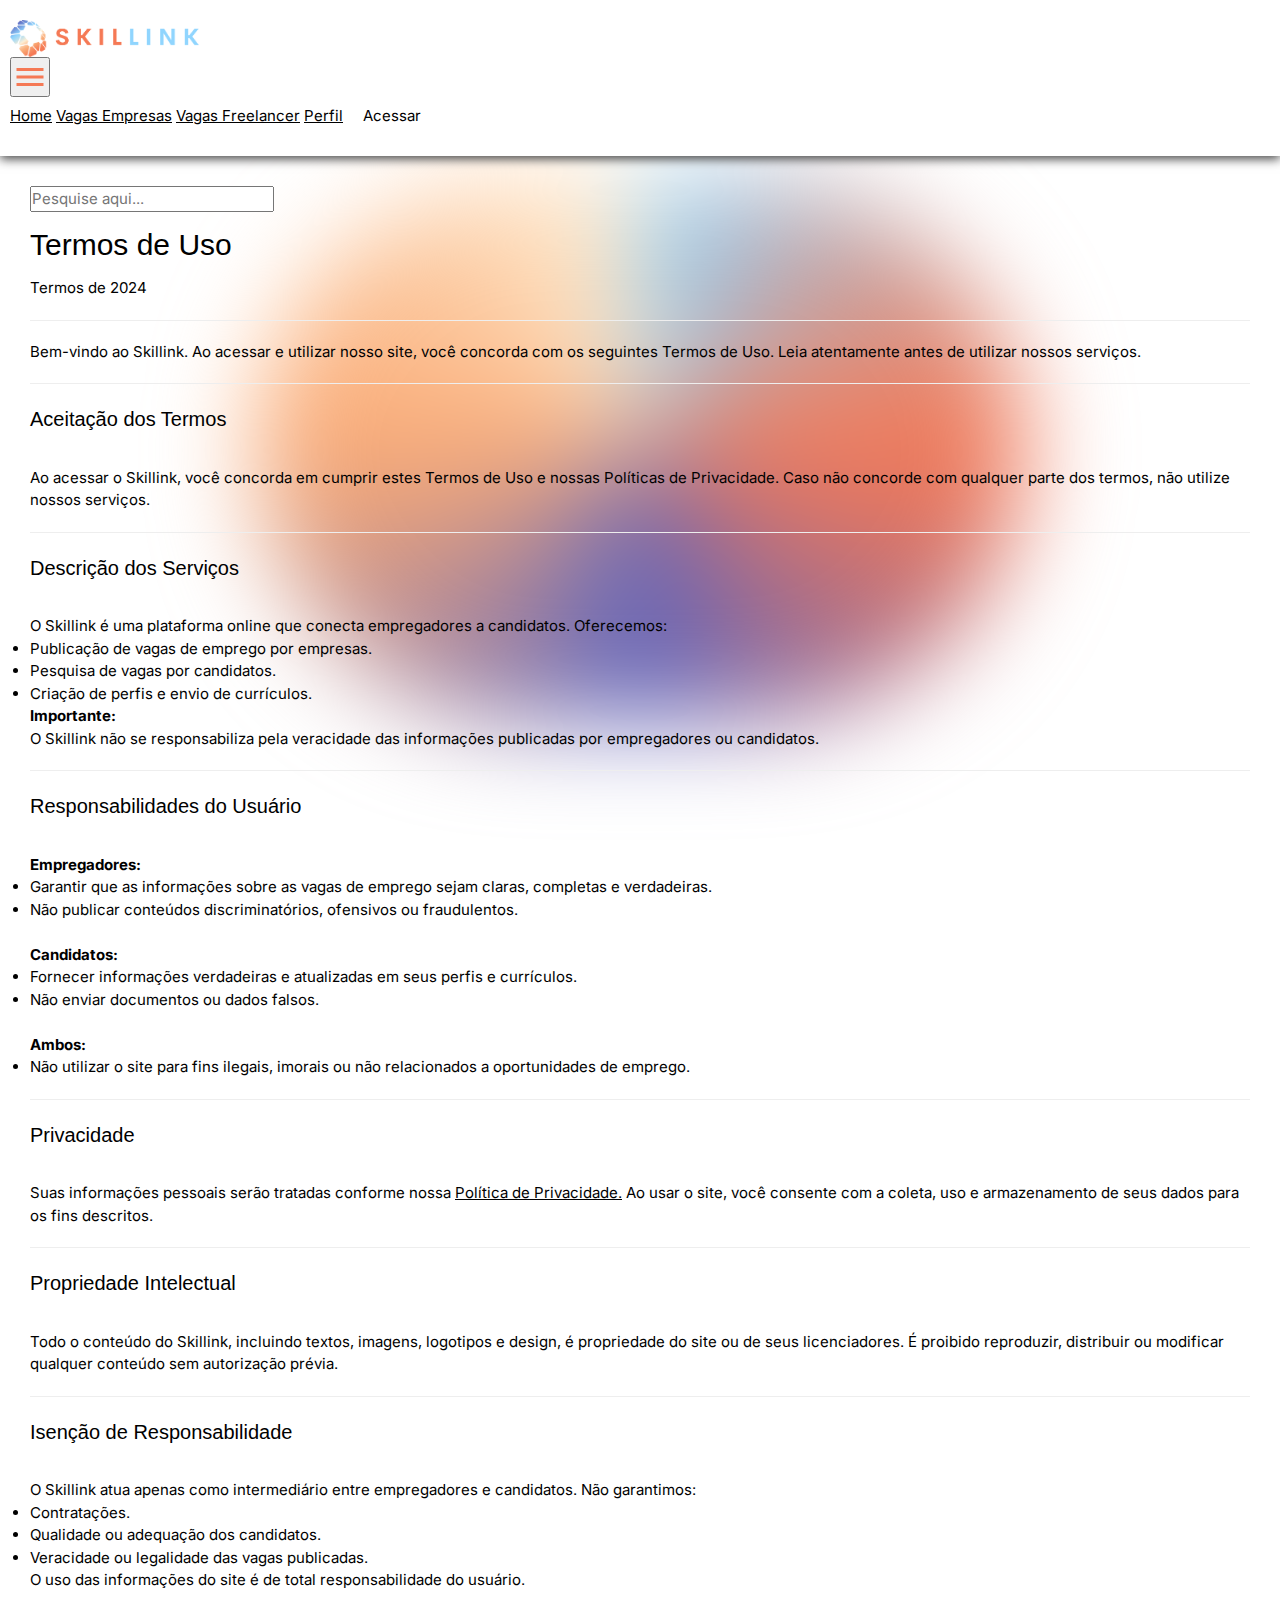
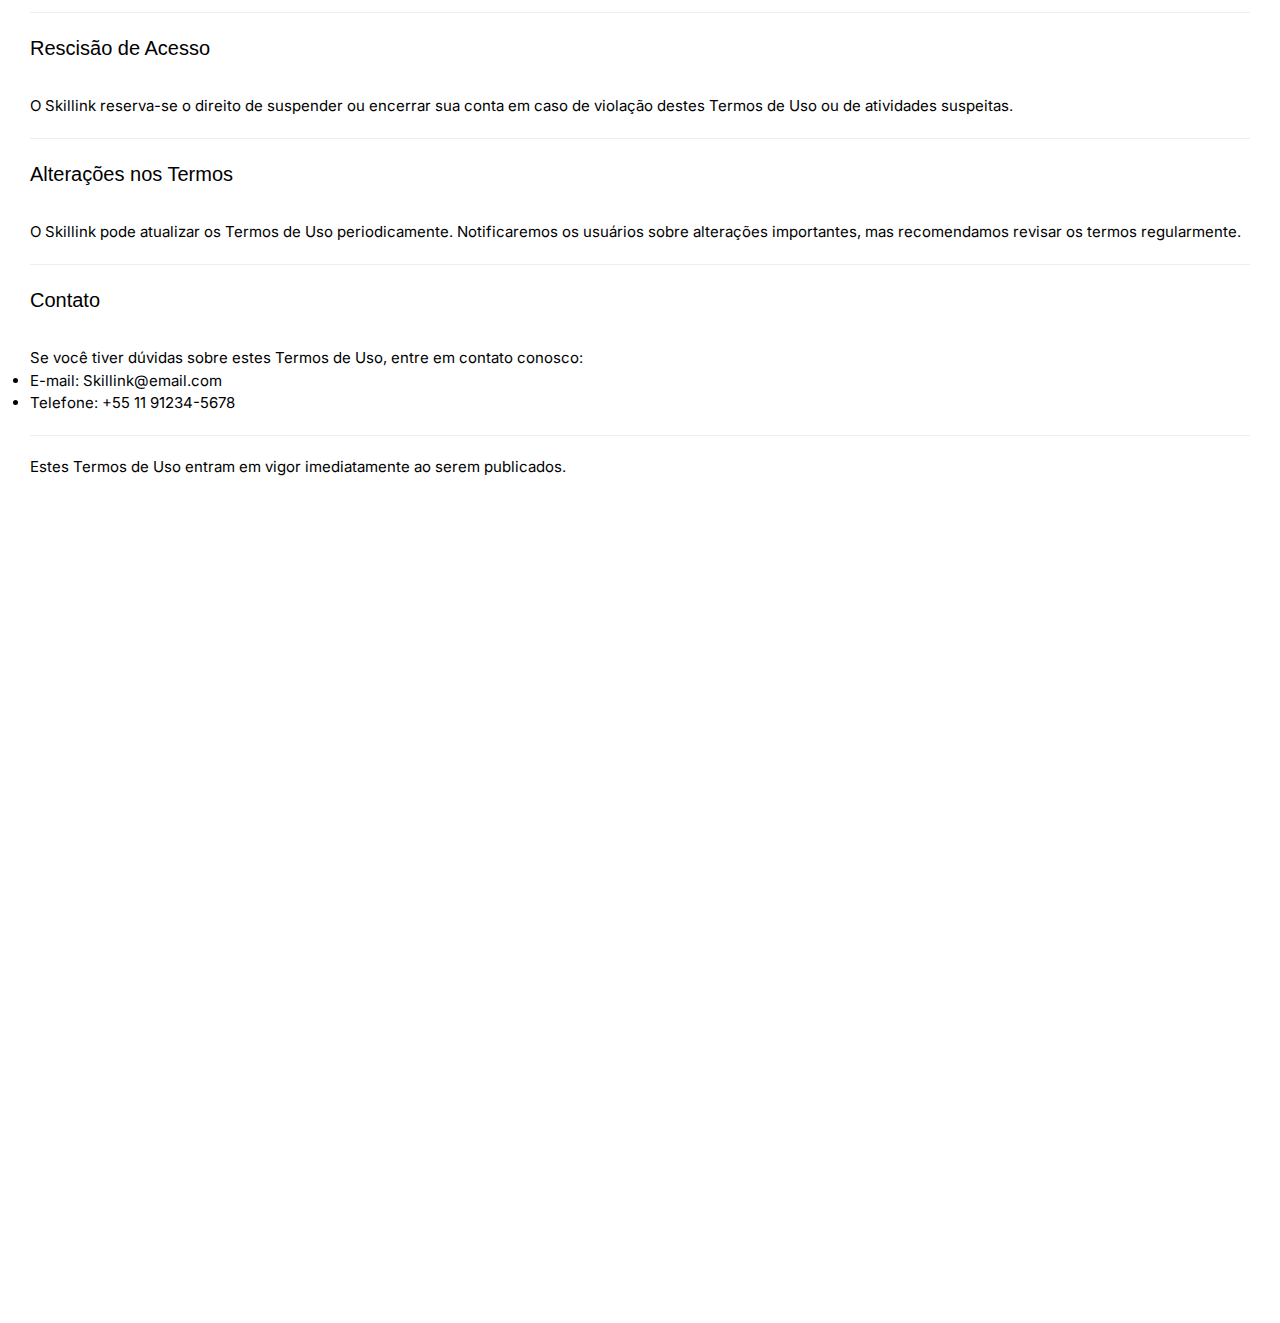
<file: sk-termos.html>
<!DOCTYPE html>
<html lang="PT-BR">

<head>
  <meta charset="UTF-8">
  <meta name="viewport" content="width=device-width, initial-scale=1.0">
  <title>Skillink - Termos e Condições</title>
  <link rel="stylesheet" href="https://cdnjs.cloudflare.com/ajax/libs/font-awesome/6.7.1/css/all.min.css"
    integrity="sha512-5Hs3dF2AEPkpNAR7UiOHba+lRSJNeM2ECkwxUIxC1Q/FLycGTbNapWXB4tP889k5T5Ju8fs4b1P5z/iB4nMfSQ=="
    crossorigin="anonymous" referrerpolicy="no-referrer" />
  <link rel="stylesheet" href="https://www.w3schools.com/w3css/4/w3.css">
  <link rel="stylesheet" href="CSS/style.css">
</head>

<body>
  <header>
    <div class="header">
      <div class="header-left">
        <a href="index.html" class="logo"><img src="IMG/Logo_SkillinkHT.png" alt="Skillink"></a>
        <button class="button-menu"><img src="IMG/menu_white_36dp.svg"></button>
      </div>
      <div class="header-right w3-animate-top">
        <a href="index.html"><i class="fas fa-home"></i>Home</a>
        <a href="sk-vaga-empresa.html"><i class="fas fa-building"></i>Vagas Empresas</a>
        <a href="sk-vaga-freela.html"><i class="fas fa-briefcase"></i>Vagas Freelancer</a>
        <a href="sk-perfil.html"><i class="fas fa-user"></i>Perfil</a>
        <a href="#" id="button-login" onclick="document.getElementById('Modal-Login-Cadastro').style.display='block'"
          class="w3-button">Acessar</a>
      </div>
    </div>
  </header>

  <main class="container">
    <div class="blob-outer-container">
      <div class="blob-inner-container">
        <div class="blob"></div>
      </div>
    </div>

    <div class="barra-main">
      <div class="search-container">
        <input type="text" placeholder="Pesquise aqui...">
      </div>
    </div>

    <div class="conteudo-termos-body">
      <div class="conteudo-termos-header">
        <h2>Termos de Uso</h2>
      </div>
      <div class="conteudo-termos-body-content">
        <section>
          <p>Termos de 2024</p>
          <hr>
          <p>Bem-vindo ao Skillink. Ao acessar e utilizar nosso site, você concorda com os seguintes Termos de Uso. Leia atentamente antes de utilizar nossos serviços.
          </p>
          <hr>
        </section>

        <section>
          <h4>Aceitação dos Termos</h4>
          <br>
            <p>Ao acessar o Skillink, você concorda em cumprir estes Termos de Uso e nossas Políticas de Privacidade. Caso não concorde com qualquer parte dos termos, não utilize nossos serviços.</p>
          <hr>
        </section>

        <section>
          <h4>Descrição dos Serviços</h4>
          <br>
          <p>
          O Skillink é uma plataforma online que conecta empregadores a candidatos. Oferecemos:
        </p>
        <ul>
          <li>Publicação de vagas de emprego por empresas.</li>
          <li>Pesquisa de vagas por candidatos.</li>
          <li>Criação de perfis e envio de currículos.</li>
        </ul>

        <p><strong>Importante: </strong></p>
        <p>O Skillink não se responsabiliza pela veracidade das informações publicadas por empregadores ou candidatos.</p>
        <hr>
        </section>

        <section>
          <h4>Responsabilidades do Usuário</h4>
          <br>
          <strong>Empregadores:</strong>
          <ul>
            <li>Garantir que as informações sobre as vagas de emprego sejam claras, completas e verdadeiras.</li>
            <li>Não publicar conteúdos discriminatórios, ofensivos ou fraudulentos.</li>
          </ul>
          <br>
          <strong>Candidatos:</strong>
          <ul>
            <li>Fornecer informações verdadeiras e atualizadas em seus perfis e currículos.</li>
            <li>Não enviar documentos ou dados falsos.</li>
          </ul>
          <br>
          <strong>Ambos:</strong>
          <ul>
            <li>Não utilizar o site para fins ilegais, imorais ou não relacionados a oportunidades de emprego.</li>
          </ul>
          <hr>
        </section>

        <section>
          <h4>Privacidade</h4>
          <br>
          <p>Suas informações pessoais serão tratadas conforme nossa <a href="#">Política de Privacidade.</a> Ao usar o site, você consente com a coleta, uso e armazenamento de seus dados para os fins descritos.</p>
          <hr>
        </section>

        <section>
          <h4>Propriedade Intelectual</h4>
          <br>
          <p>Todo o conteúdo do Skillink, incluindo textos, imagens, logotipos e design, é propriedade do site ou de seus licenciadores. É proibido reproduzir, distribuir ou modificar qualquer conteúdo sem autorização prévia.</p>
          <hr>
        </section>

        <section>
          <h4>Isenção de Responsabilidade</h4>
          <br>
          <p>O Skillink atua apenas como intermediário entre empregadores e candidatos. Não garantimos:</p>
          <ul>
            <li>Contratações.</li>
            <li>Qualidade ou adequação dos candidatos.</li>
            <li>Veracidade ou legalidade das vagas publicadas.</li>
          </ul>
          <p>O uso das informações do site é de total responsabilidade do usuário.</p>
          <hr>
        </section>

        <section>
          <h4>Rescisão de Acesso</h4>
          <br>
          <p>O Skillink reserva-se o direito de suspender ou encerrar sua conta em caso de violação destes Termos de Uso ou de atividades suspeitas.</p>
          <hr>
        </section>

        <section>
          <h4>Alterações nos Termos</h4>
          <br>
          <p>
            O Skillink pode atualizar os Termos de Uso periodicamente. Notificaremos os usuários sobre alterações importantes, mas recomendamos revisar os termos regularmente.
          </p>
          <hr>
        </section>

        <section>
          <h4>Contato</h4>
          <br>
          <p>Se você tiver dúvidas sobre estes Termos de Uso, entre em contato conosco:</p>
          <ul>
            <li>E-mail: Skillink@email.com </li>
            <li>Telefone: +55 11 91234-5678</li>
          </ul>
          <hr>
        </section>

        <section>
          <p>Estes Termos de Uso entram em vigor imediatamente ao serem publicados.</p>
        </section>



      </div>
    </div>
  </main>

  <div id="Modal-Login-Cadastro" class="w3-modal ">
    <div class="w3-modal-content w3-animate-top w3-border-0">
      <div class="Modalcontent w3-container w3-animate-top">
        <div class="header-modal">
          <h3>Conecte-se Conosco</h3>
          <span onclick="document.getElementById('Modal-Login-Cadastro').style.display='none'"
            class="exit-modal">&times;</span>
        </div>
        <div class="body-modal">

          <div class="login">
            <h4>LOGIN</h4>
            <form>
              <label for="Log-mail">E-mail:</label><br>
              <input type="email" id="Log-mail" name="Log-mail" placeholder="E-mail">
              <br>
              <label for="Log-pass">Senha:</label><br>
              <input type="password" id="Log-pass" name="Log-pass" placeholder="Senha">
              <br>
            </form>
           <a href="sk-perfil.html"><button class="modal-acess-button"></a>Acesse</button></a>
          </div>

          <div class="cadastro">
            <h4>CADASTRE-SE</h4>
            <form>
              <label for="Cad-nome">Nome</label><br>
              <input type="text" id="Cad-nome" name="Cad-nome" placeholder="Nome">
              <br>
              <label for="Cad-mail">E-mail:</label><br>
              <input type="email" id="Cad-mail" name="Cad-mail" placeholder="user@email.com">
              <br>
              <label for="Cad-pass">Senha:</label><br>
              <input type="password" id="Cad-pass" name="Cad-pass" placeholder="Senha">
              <br>
              <label for="Log-mail">Confirme sua senha:</label><br>
              <input type="password" id="Log-mail" name="Log-mail" placeholder="Confirme a sua senha">
            </form>
          <a href="sk-perfil.html"> <button class="modal-acess-button">Cadastre-se</button></a> 
          </div>

        </div>
      </div>
    </div>
  </div>

  <footer>
    <div class="footer">
      <div class="footer-content">
        <div class="column-footer">

          <div class="icons-footer">
            <h3>Conecte-se Conosco</h3>
            <span><a href="#"><img class="footer-icons" src="IMG/google.png" alt="Google"></a></span>
            <span><a href="#"><img class="footer-icons" src="IMG/instagram.png" alt="Instagram"></a></span>
            <span><a href="#"><img class="footer-icons" src="IMG/github.png" alt="Github"></a></span>
          </div>
        </div>

        <div class="column-footer">
          <ol>
            <ul>
              <h3>Skillink</h3>
            </ul>
            <ul><a href="sk-sobrenos.html">Conheça a Skillink</a></ul>
            <ul><a href="sk_pp.html" target="_blank">Politica de privacidade</a></ul>
            <ul><a href="sk_termos.html" target="_blank">Termos de Uso</a></ul>
          </ol>
        </div>

        <div class="column-footer">
          <ol>
            <ul>
              <h3>Navegue</h3>
            </ul>
            <ul><a href="sk-vaga-freela.html">Vagas Freelancer</a></ul>
            <ul><a href="sk-vaga-empresa.html">Vagas Empresas</a></ul>
            <ul><a href="sk-perfil.html">Perfil</a></ul>
          </ol>
        </div>
      </div>
    </div>
  </footer>
</body>

<script src="js/inter.js"></script>

</html>
</file>
<file: CSS/style.css>
@import url('https://fonts.googleapis.com/css2?family=Inter:ital,opsz,wght@0,14..32,100..900;1,14..32,100..900&display=swap');
 
* {
  margin: 0;
  padding: 0;
  box-sizing: border-box;}

body { 
  margin: 0;
  font-family: 'Inter', sans-serif;
}

header {
    box-shadow: 0px 3px 10px #464646;
    overflow: hidden;
    background-color: #fff;
    padding: 20px 10px;

}

.nav-bar {
    display: flex;
    justify-content: space-between;
    padding: 20px 15px;
}

.logo {
    display: flex;
    align-items: center;
}

.logo img {
    width: 200px;
    height: auto;
    transition: width 0.3s ease;
}

.nav-list {
    display: flex;
    align-items: center;
}

.nav-bar ul {
    display: flex;
    justify-content: center;
    list-style: none;
}

.nav-item {
    margin: 0 15px;
}

.nav-item i{
    margin: 5px 5px;
}

.nav-link {
    text-decoration: none;
    font-size: 1.15rem;
    color: #F57955;
    font-weight: 400;
}

.login-button button {
    border: none;
    background-color: #90D5FE;
    padding: 10px 15px;
    border-radius: 15px;
}

.login-button button a {
    text-decoration: none;
    color: #fff;
    font-weight: 500;
    font-size: 1.1rem;
}

.mobile-menu-icon {
    display: none;
}

.mobile-menu {
    display: none;
}

.container {
  min-height: 100%;
}

@media screen and (max-width: 730px) {
    
    .nav-bar {
        padding: 1.5rem 4rem;
    }
    .nav-item {
        display: none;
    }
    .login-button {
        display: none;
    }

    .mobile-menu-icon {
        display: block;
    }

    .mobile-menu-icon button {
        background-color: transparent;
        border: none;
        cursor: pointer;
    }

    .mobile-menu ul {
        display: flex;
        flex-direction: column;
        text-align: center;
        padding-bottom: 1rem;
    }

    .mobile-menu li {
        background-color: white;
        border-bottom: 3px solid #90D5FE;
        width: 100%;
        margin: auto;
    }

    .mobile-menu .nav-item {
        display: block;
        padding-top: 1.2rem;
    }

    .mobile-menu .login-button {
        background-color: white;
        border-bottom: 3px solid #90D5FE;
        display: block;
        padding: 1rem 2rem;
    }
    .mobile-menu .login-button button {
        width: 100%;
    }

    .open {
        display: block;
    }
}

.blob-outer-container {
    position: absolute;
    height: 100%;
    width: 100%;
    z-index: -1;
    inset: 0;
    margin: auto;
    filter: blur(50px);
}

.blob-inner-container {
    border-radius: 99999px;
    position: absolute;
    inset: 0;
    margin: auto;
    width: 100vw;
    height: 100vh;
    min-width: 1000px;
    overflow: hidden;
    background-color: white;
    transform: scale(0.6);
}

.blob {
    position: absolute;
    width: 100vw;
    height: 100vh;
    inset: 0;
    margin: auto;
    background: conic-gradient(from 0deg, #90D5FE, #F57955, #5D64BE, #FAAA75, #FFF1D7);
    animation: spinblob 8s linear infinite;
}

@keyframes spinblob {
    0% {
        transform: rotate(0deg) scale(2);
    }

    100% {
        transform: rotate(1turn) scale(2);
    }
}

.blob-outer-container {
    position: absolute;
    height: 100%;
    width: 100%;
    z-index: -1;
    inset: 0;
    margin: auto;
    filter: blur(50px);
}

.blob-inner-container {
    border-radius: 99999px;
    position: absolute;
    inset: 0;
    margin: auto;
    width: 100vw;
    height: 100vh;
    min-width: 1000px; 
    overflow: hidden;
    background-color: white;
    transform: scale(0.6); 
}

.blob {
    position: absolute;
    width: 100vw;
    height: 100vh;
    inset: 0;
    margin: auto;
    background: conic-gradient(from 0deg, #90D5FE, #F57955, #5D64BE, #FAAA75, #FFF1D7);
    animation: spinblob 8s linear infinite;
}

@keyframes spinblob {
    0% {
        transform: rotate(0deg) scale(2);
    }
    100% {
        transform: rotate(1turn) scale(2);
    }
}


@media (max-width: 1200px) {
    .blob-inner-container {
        min-width: 800px;
        transform: scale(0.8); 
    }
}

@media (max-width: 768px) {
    .blob-inner-container {
        min-width: 600px;
        transform: scale(1); 
    }
}

@media (max-width: 480px) {
    .blob-inner-container {
        min-width: 400px;
        transform: scale(1.2); 
    }
}

:root{
    --color-neutral-0: #fff;
    --color-neutral-10: #90D5FE;
    --color-neutral-30: #fff;
    --color-neutral-40: #fff;
}
  
 
main{
  flex-grow: 1;
  padding: 2rem;
}
 
.footer{
  width: 100%;
  color: var(--color-neutral-40);
}
 
.titulo-footer{
  color: #fff;
}
 
.texto-footer {
  margin: 10px 0px;
  color: #fff;
}
 
.footer-link{
  text-decoration: none;
}
 
 
 
#footer_content{
  background-color: var(--color-neutral-10);
  display: grid;
  grid-template-columns: repeat(4, 1fr);
  padding: 3rem 3.5rem;
}
 
#footer_contatcs h1{
  margin-bottom: 0.75rem;
 
}
 
#footer_social_media{
  display: flex;
  gap: 2rem;
  margin-top: 1.5rem;
}
 
#footer_social_media .footer-link{
  display: flex;
  align-items: center;
  justify-content: center;
  height: 2.5rem;
  width: 2.5rem;
  color: var(--color-neutral-40);
  border-radius: 50%;
  transition: all 0.4s;
}
 
 
#footer_social_media .footer-link i{
  font-size: 1.25rem;
}
 
#footer_social_media .footer-link:hover{
  opacity: 0.8;
}
 
#instagram{
  background: linear-gradient(#7f37c9, #ff2292, #ff9807);
}
 
#google{
  background-color: darkblue;
}
 
#github{
  background-color: black;
}
 
.footer-list{
  display: flex;
  flex-direction: column;
  gap: 0.75rem;
  list-style: none;
}
 
.footer-list .footer-link{
  color: var(--color-neutral-40);
  transition: all 0.4s;
}
 
.footer-list .footer-link:hover{
  color: #F57955;
}
 
#footer_subscribe{
  display: flex;
  flex-direction: column;
  gap: 1.5rem;
}
 
#footer_subscribe p{
  color: var(--color-neutral-30);
}
 
#input_group{
  display: flex;
  align-items: center;
  background-color: var(--color-neutral-0);
  border-radius: 4px;
}
 
#input_group input{
  all: unset;
  padding: 0.75rem;
  width: 100%;
}
 
#input_group button{
  background-color: #F57955;
  border: none;
  color: white;
  padding: 0px 1.25rem;
  font-size: 1.125rem;
  height: 100%;
  border-radius: 0px 4px 4px 0px ;
  cursor: pointer;
  transition: all 0.4s;
}
 
#input_group button:hover{
  opacity: 0.8;
}
 
#footer_copyright{
  display: flex;
  justify-content: center;
  background-color: #5D64BE;
  color: white;
  padding: 10px;
  font-weight: 100;
}
 
@media screen and (max-width: 768px){
  #footer_content{
    grid-template-columns: repeat(2, 1fr);
    gap: 2rem
  }
}
 
@media screen and (max-width: 428px){
  #footer_content{
    grid-template-columns: repeat(1, 1fr);
    padding: 3rem 2rem;
  }
}
</file>
<file: CSS/Style02.css>
@import url('https://fonts.googleapis.com/css2?family=Inter:ital,opsz,wght@0,14..32,100..900;1,14..32,100..900&display=swap');

/* Reset e Configuração Inicial */
* {
  box-sizing: border-box;
}

html, body {
  margin: 0;
  padding: 0;
  height: 100%;
  font-family: 'Inter', sans-serif;
  overflow-x: hidden; /* Evita rolagem horizontal */
}

body {
  display: flex;
  flex-direction: column;
  min-height: 100vh;
}

.header {
  background-color: #fff;
  box-shadow: 0px 3px 10px #464646;
  padding: 20px;
  display: flex;
  flex-direction: row;
  flex-wrap: nowrap;
  align-content: center;
  justify-content: center;
  align-items: center;
}

.button-menu {
  display: none;
}

.header a {
  color: #F57955;
  text-align: center;
  padding: 12px;
  text-decoration: none;
  font-size: 18px;
  line-height: 25px;
  border-radius: 4px;
}

.header a:hover {
  background-color: #ddd;
  color: #5D64BE;
}

.header a.active {
  background-color: dodgerblue;
  color: white;
}

.header .logo img {
  width: 150px;
  height: auto;
}

.header-left {
  display: flex;
  float: left;
}

.header-right {
  display: flex;
  justify-content: flex-end;
  align-items: center;
  gap: 10px;
}

.header-right i {
  padding: 5px;
}

.header-right.hidden {
  display: none;
}


.container {
  flex: 1; 
  padding: 20px;
}


.blob-outer-container {
  position: absolute;
  height: 100%;
  width: 100%;
  z-index: -1;
  inset: 0;
  margin: auto;
  filter: blur(50px);
}

.blob-inner-container {
  border-radius: 99999px;
  position: absolute;
  inset: 0;
  margin: auto;
  width: 100%;
  height: 100vh;
  overflow: hidden;
  background-color: white;
  transform: scale(0.6);
}

.blob {
  position: absolute;
  width: 100%;
  height: 100%;
  inset: 0;
  margin: auto;
  background: conic-gradient(from 0deg, #90D5FE, #F57955, #5D64BE, #FAAA75, #FFF1D7);
  animation: spinblob 8s linear infinite;
}

@keyframes spinblob {
  0% {
    transform: rotate(0deg) scale(2);
  }
  100% {
    transform: rotate(1turn) scale(2);
  }
}


.footer {
  background-color: #90D5FE;
  color: white;
  text-align: center;
  padding: 10px 0;
}

.footer-content {
  display: flex;
  justify-content: center;
  align-items: center;
  flex-wrap: wrap;
  gap: 15px;
}

.column-footer {
  margin: 10px;
  padding: 15px;
  display: flex;
  flex-direction: column;
  align-items: center;
}

.column-footer img {
  width: 50px;
  height: auto;
}

.column-footer ul, ol {
  padding: 0;
  margin: 0;
  list-style: none;
}

.footer h3 {
  font-weight: 600;
}

#button-login {
  background-color: #F57955;
  margin: 5px;
  color: #fff;
  font-weight: 600;
  border-radius: 15px;
  padding: 10px 20px;
  text-align: center;
}


@media screen and (max-width: 800px) {
  
  .header {
    background-color: #fff;
    box-shadow: 0px 3px 10px #464646;
    padding: 20px;
    display: flex;
    flex-direction: column;
    flex-wrap: nowrap;
    align-content: space-around;
    align-items: flex-start;
    justify-content: center;
}
  
  .header a {
    display: block;
    text-align: left;
    padding: 8px;
  }

  .header-right {
    flex-direction: column;
    align-items: flex-start;
  }

  .header-left {
    display: flex;
    float: left;
  }

  .button-menu {
    display: block;
    background-color: #fff;
    border: none;
  }

  .header-right.hidden {
    display: none; 
  }
  
  .button-menu {
    cursor: pointer;
  }

  .blob-inner-container {
    transform: scale(0.8);
  }
}

@media screen and (max-width: 425px) {
  
  .header {
    background-color: #fff;
    box-shadow: 0px 3px 10px #464646;
    padding: 20px;
    display: flex;
    flex-direction: column;
    flex-wrap: nowrap;
    align-content: space-around;
    align-items: flex-start;
    justify-content: center;
}

.button-menu {
  display: block;
  border: none;
  background-color: #fff;
}

.header-left {
  display: flex;
  float: left;
}
  
  .footer-content {
    flex-direction: column;
    gap: 10px;
  }

  .blob-inner-container {
    transform: scale(1);
  }
}
</file>
